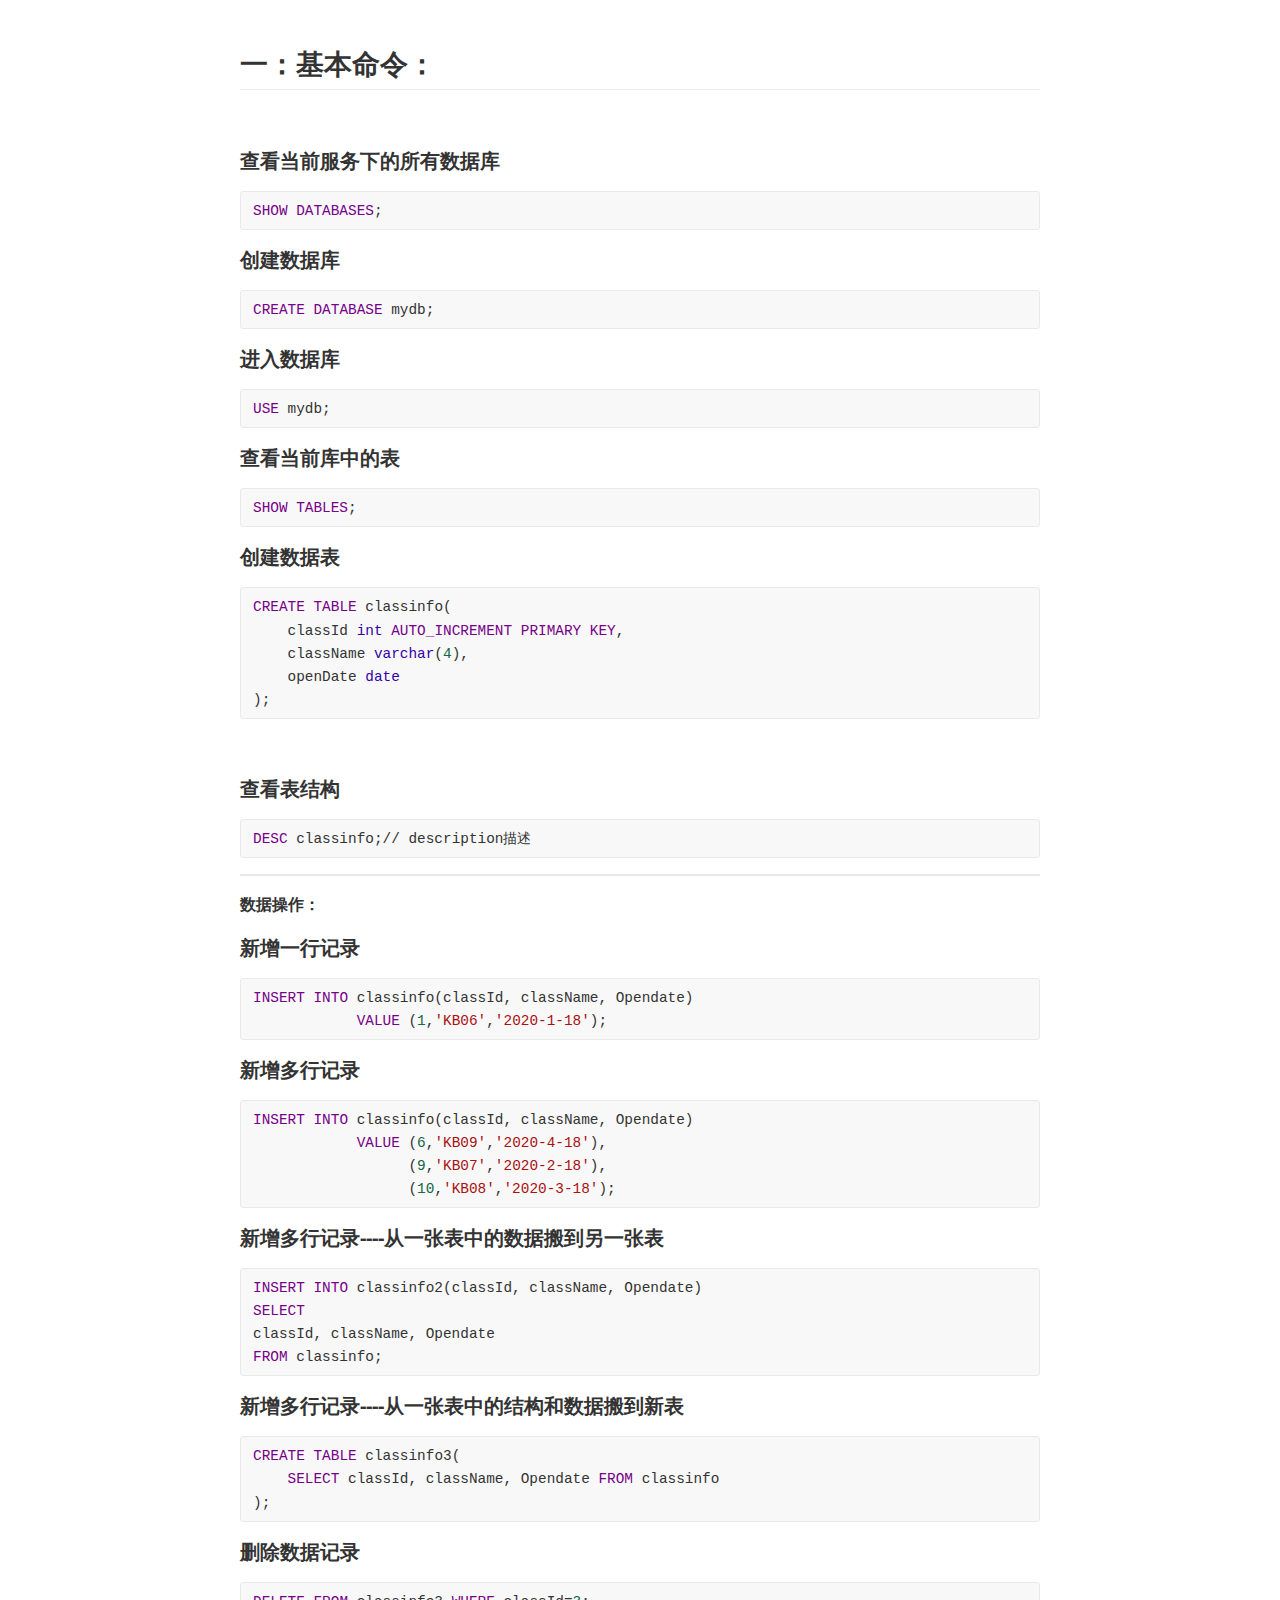
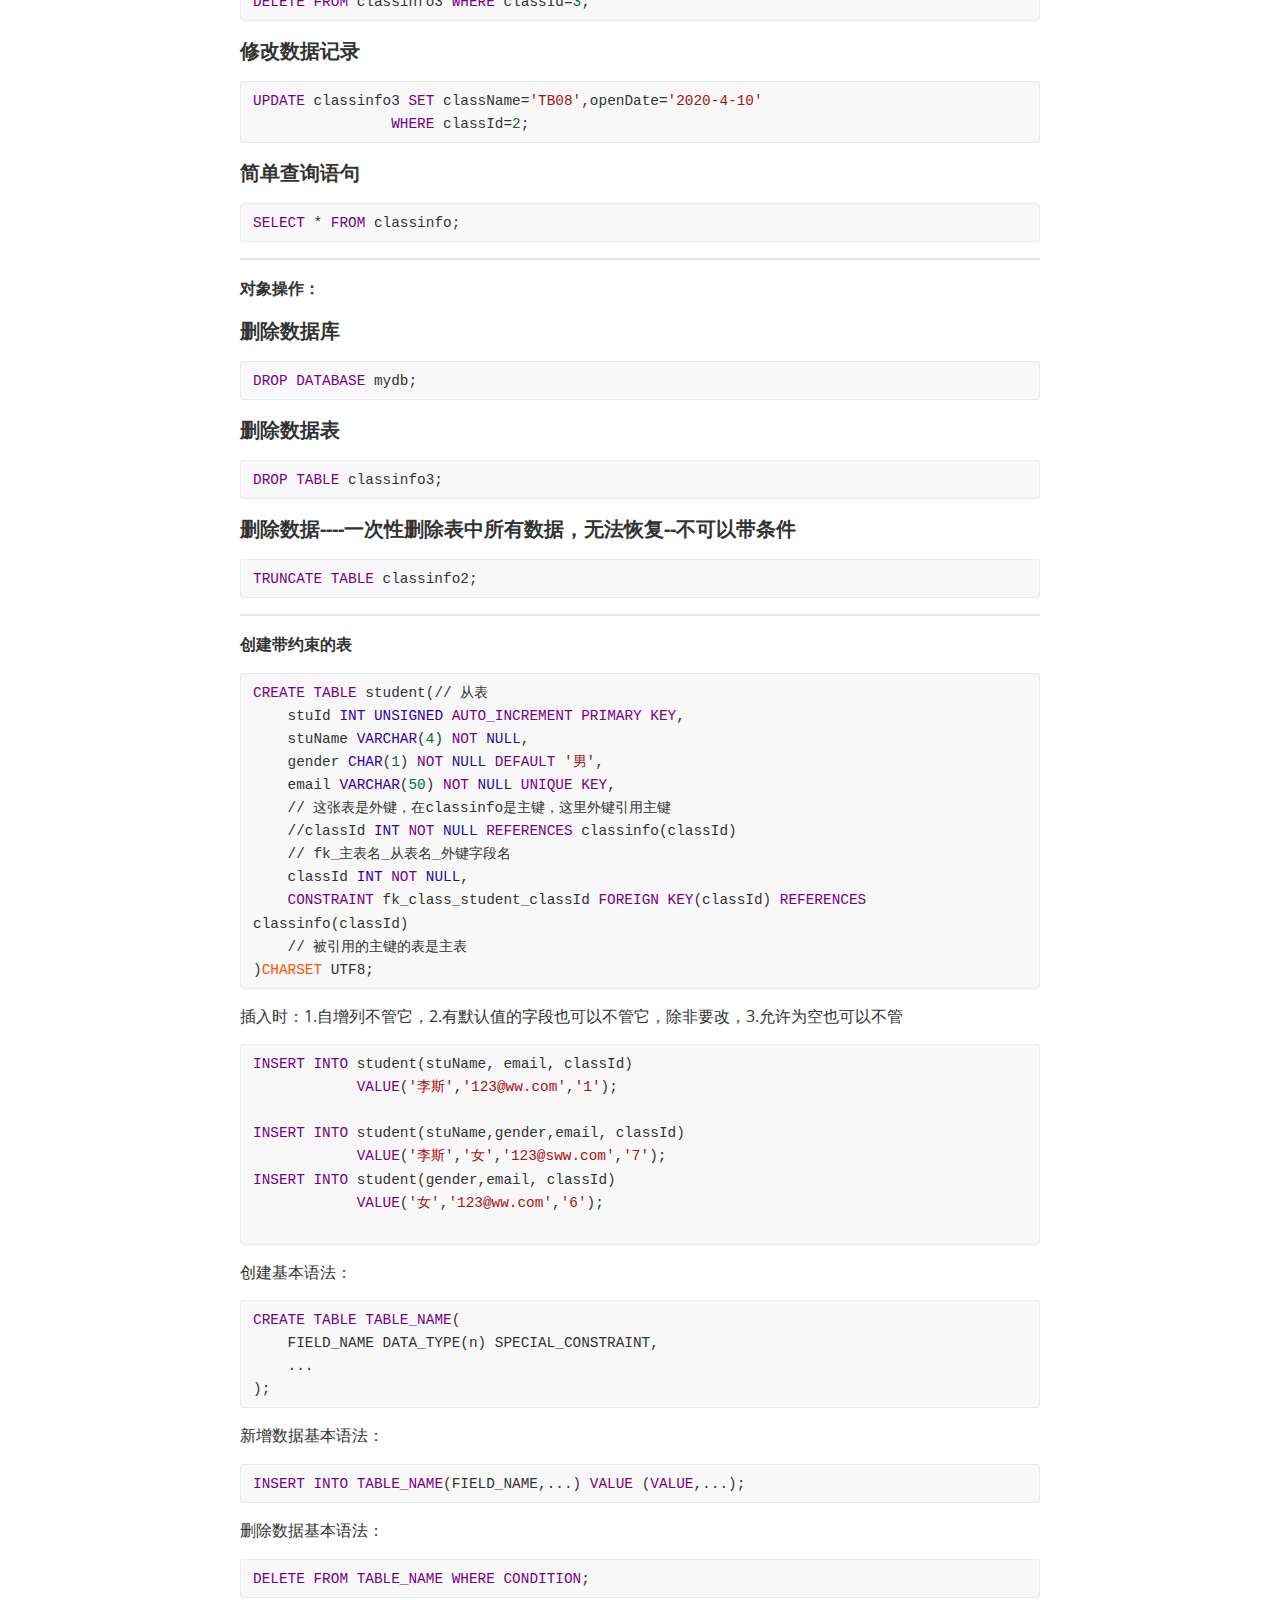
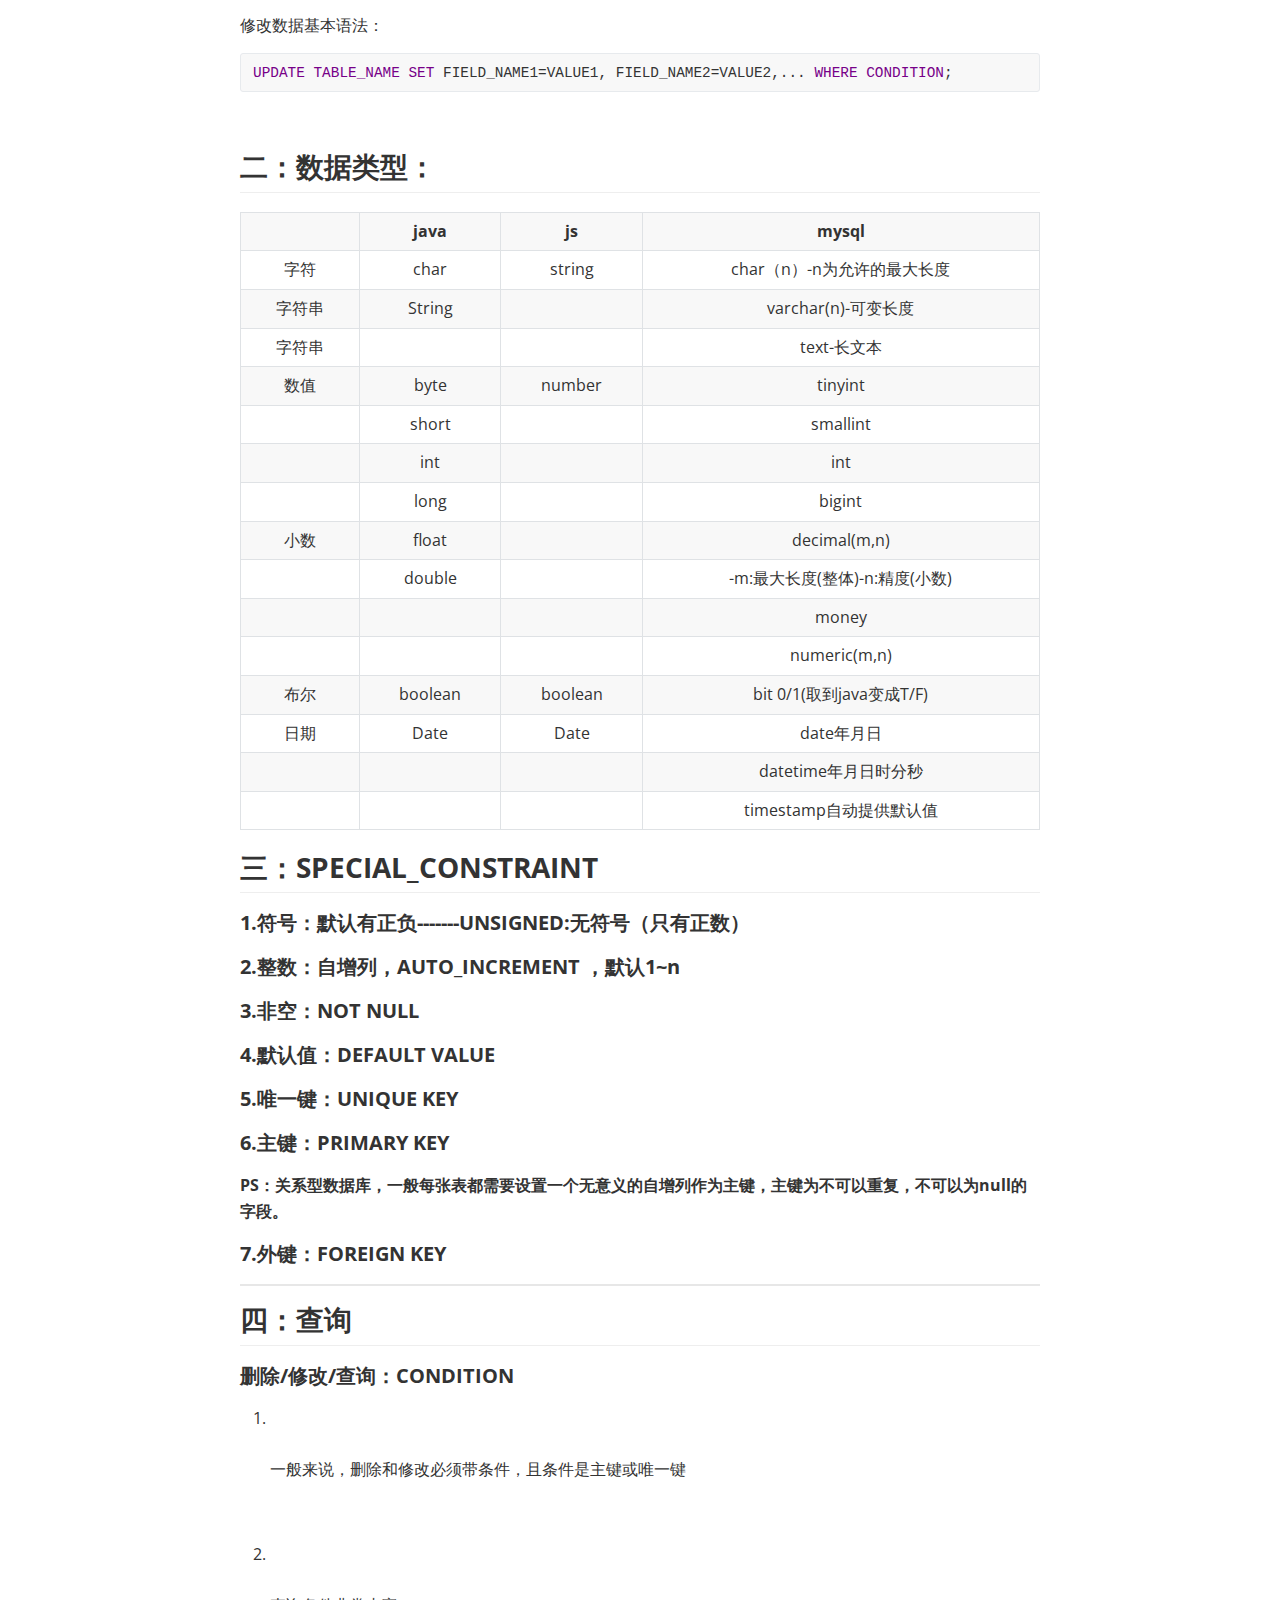
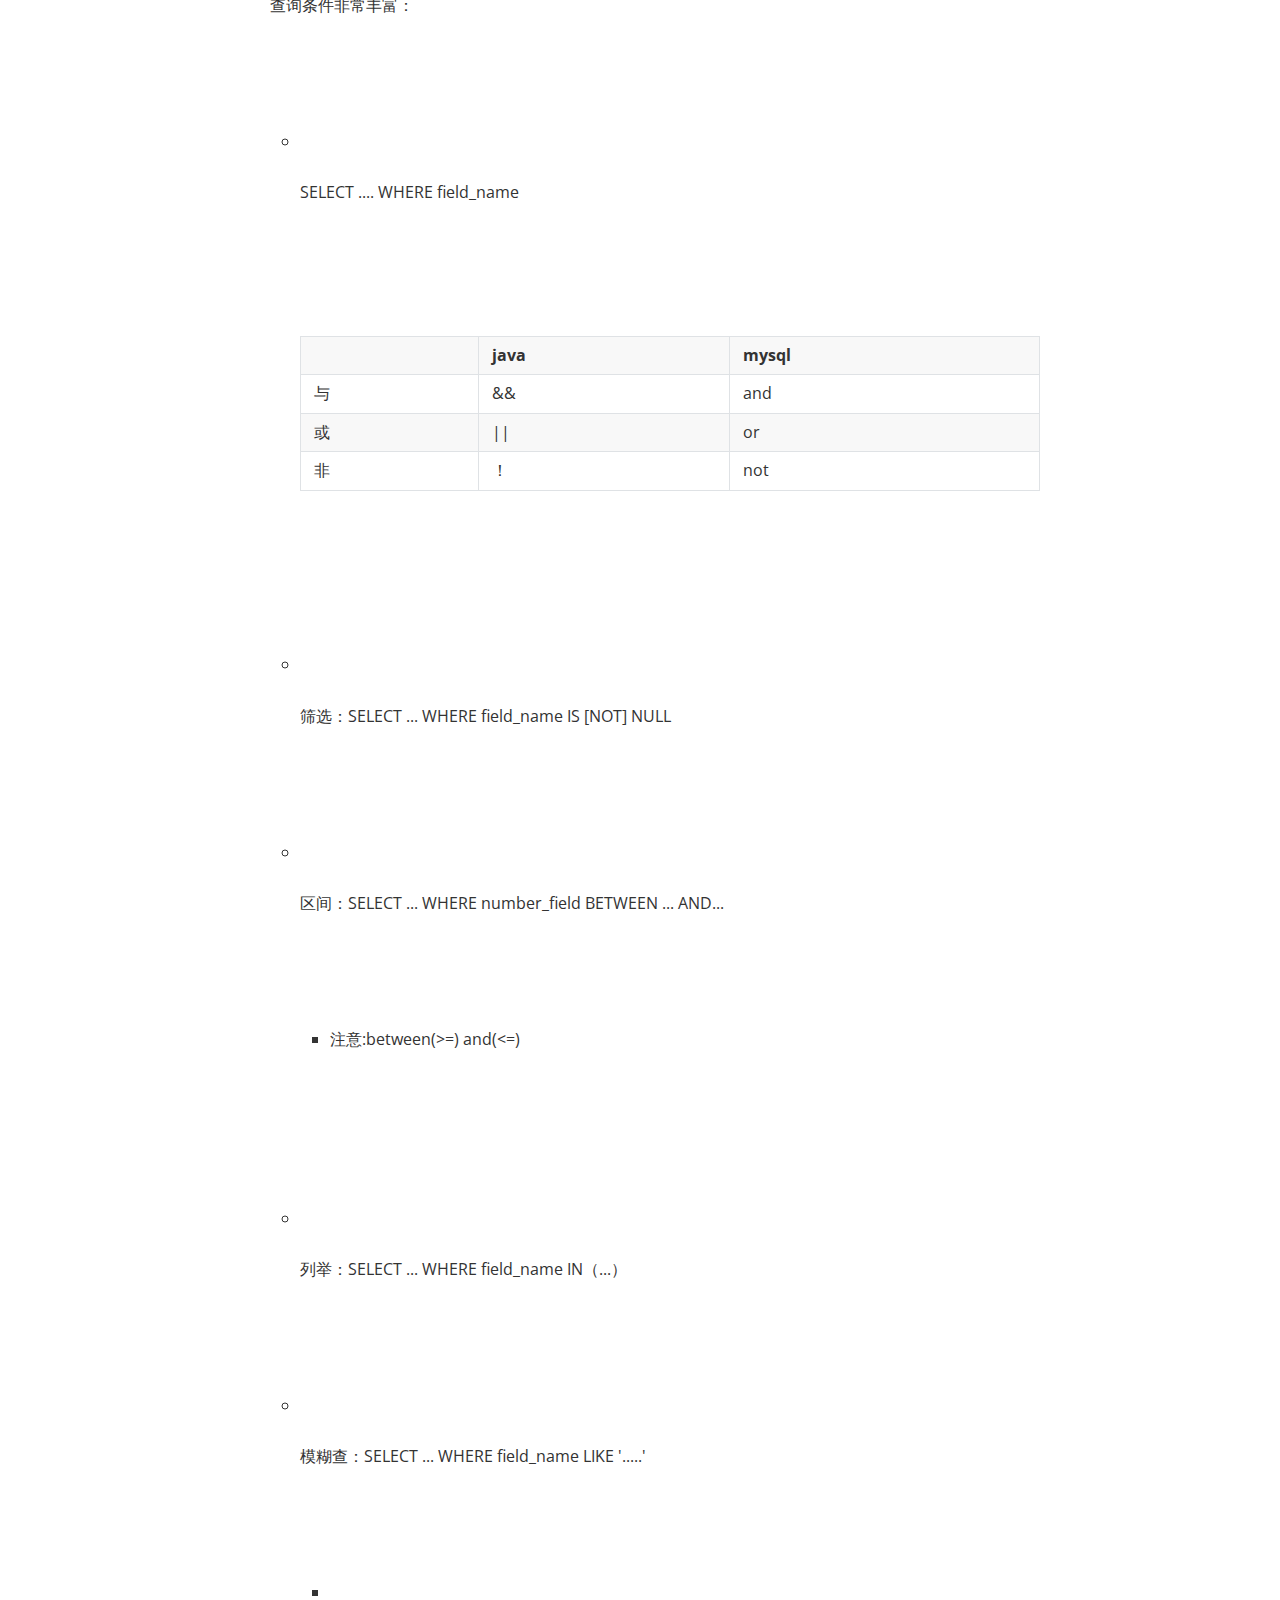
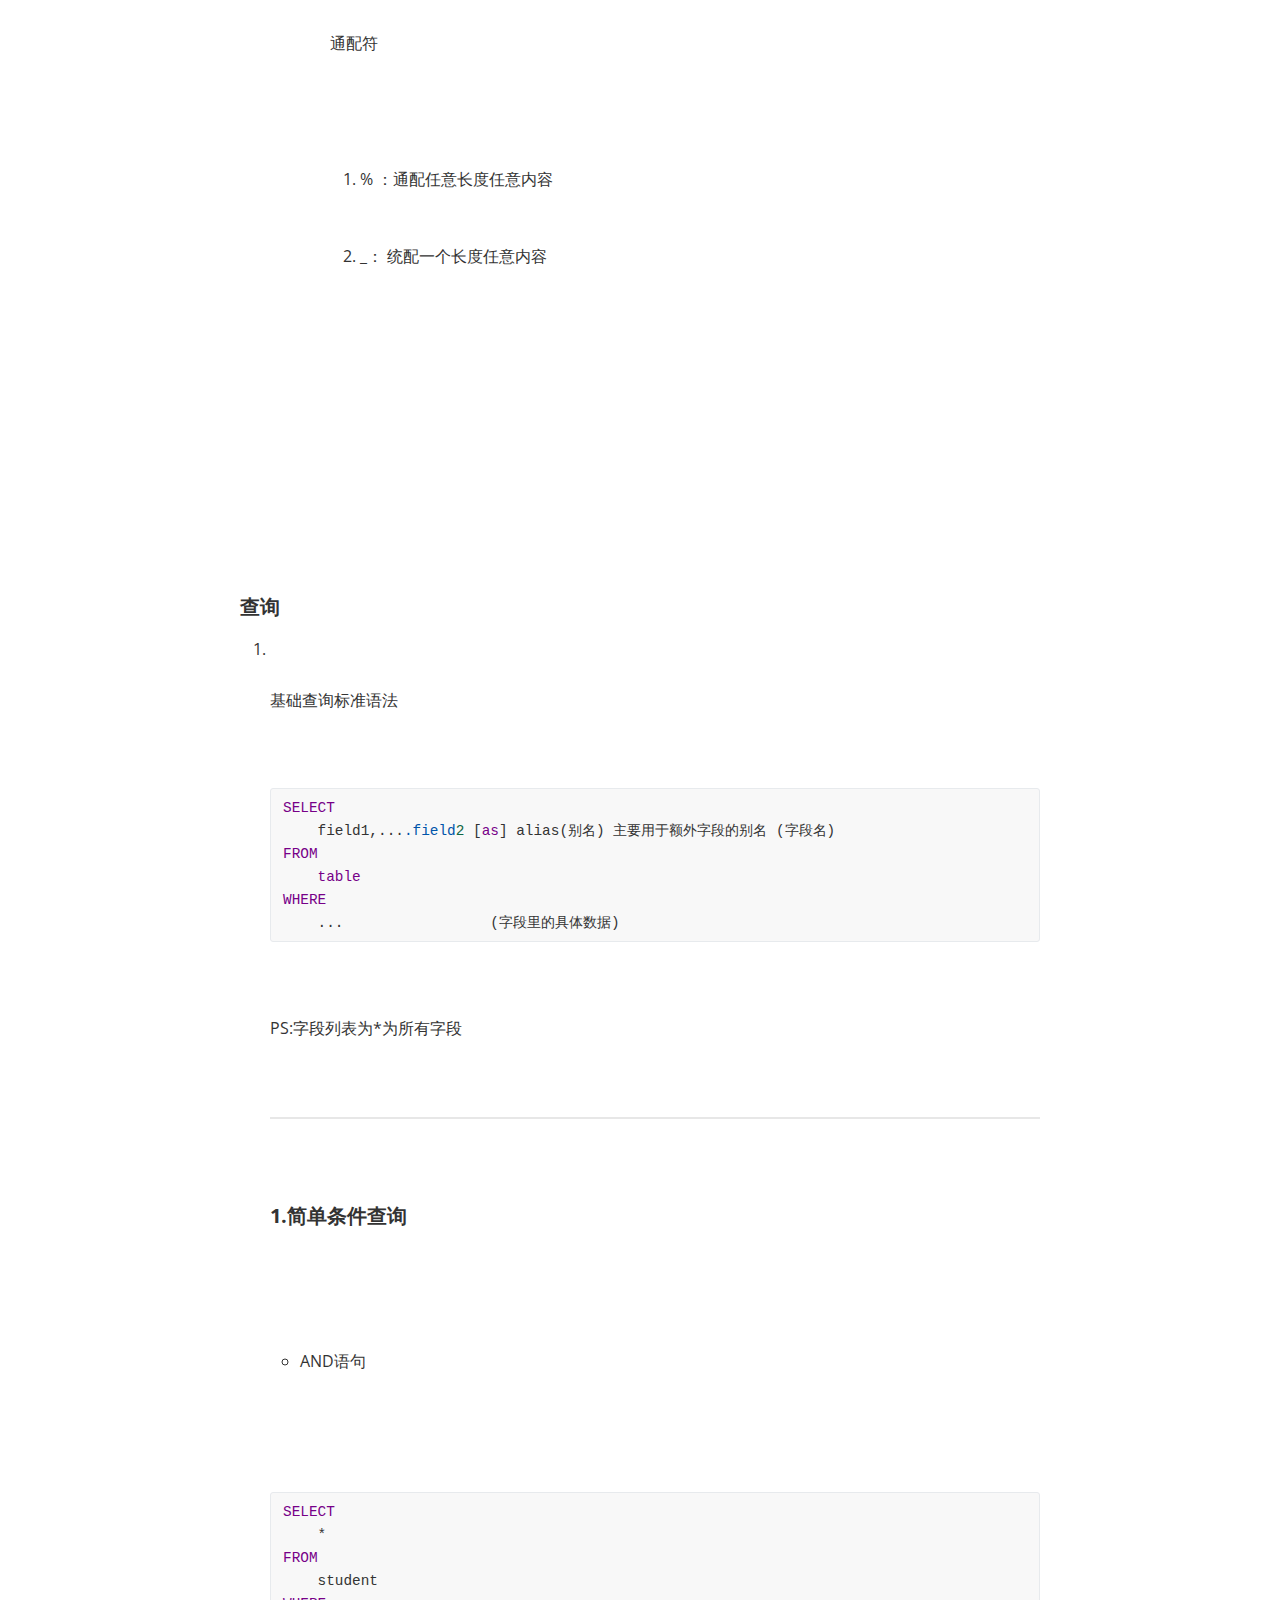
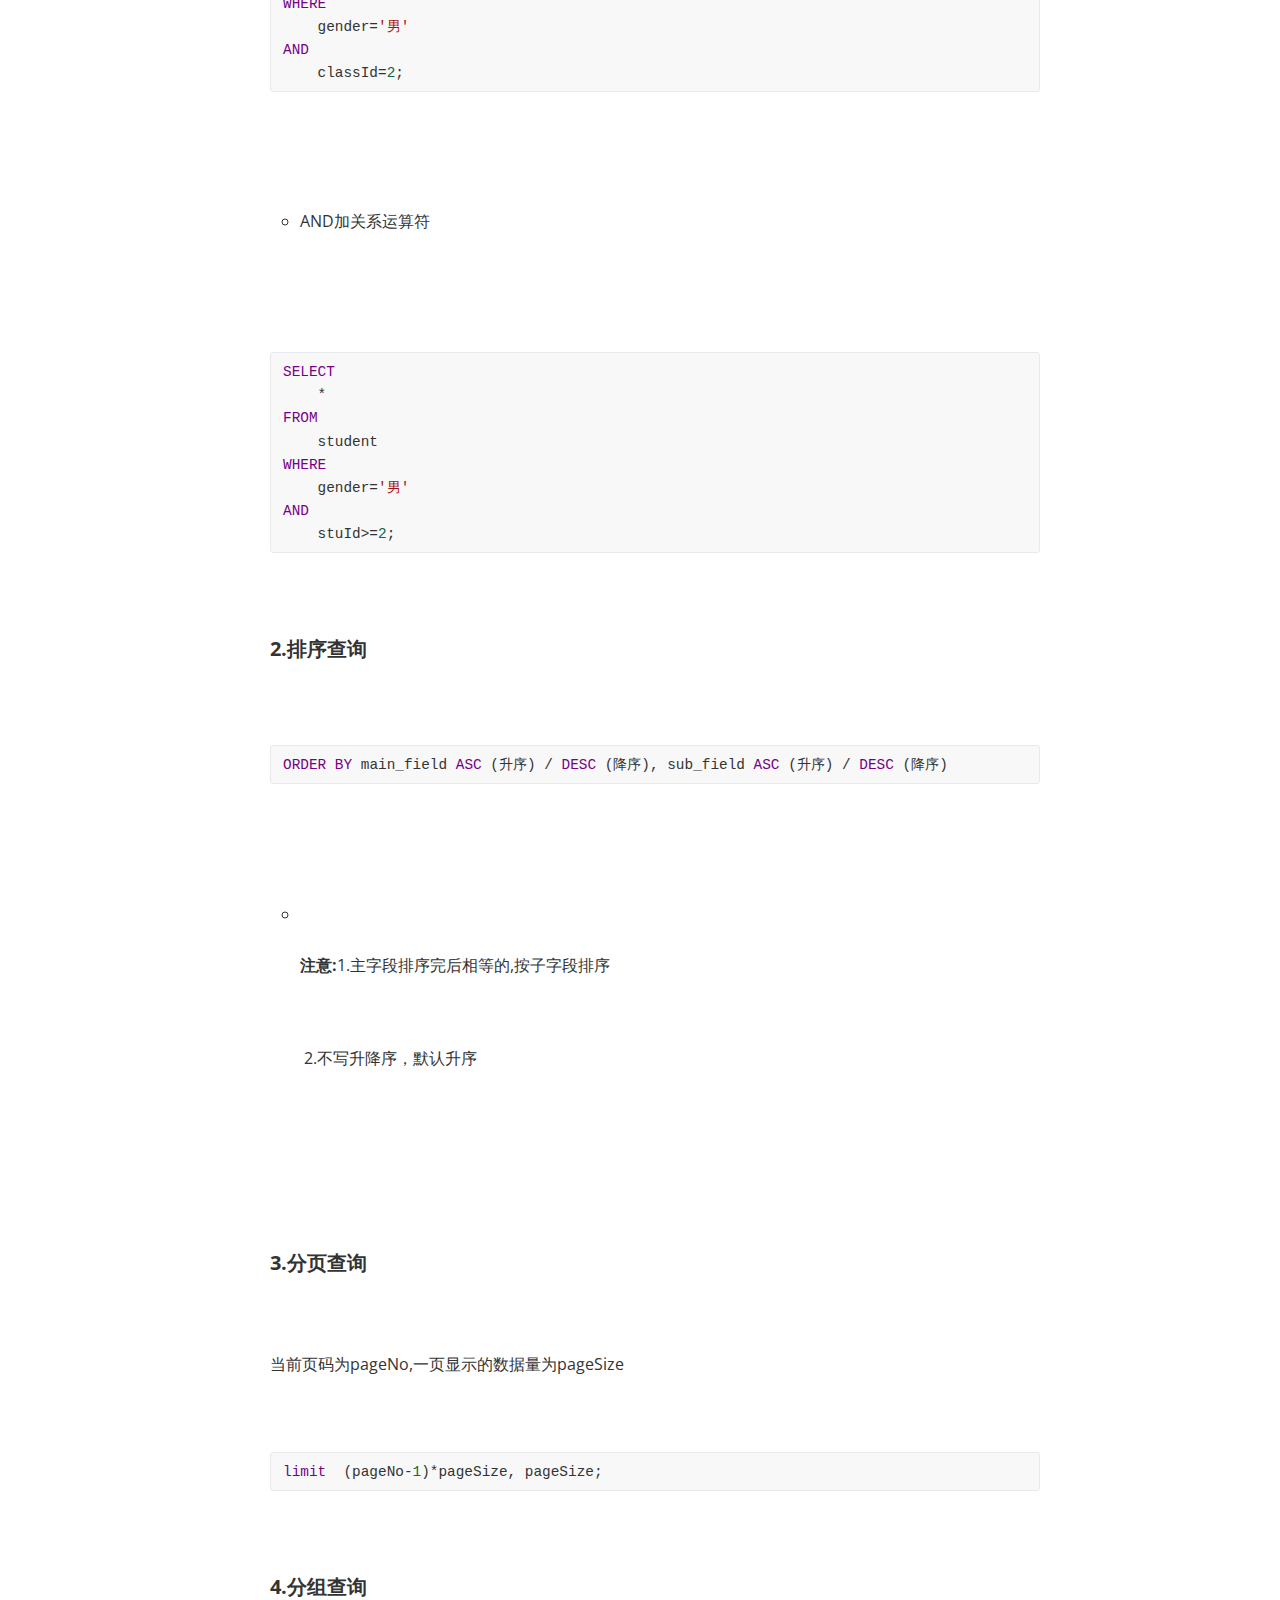
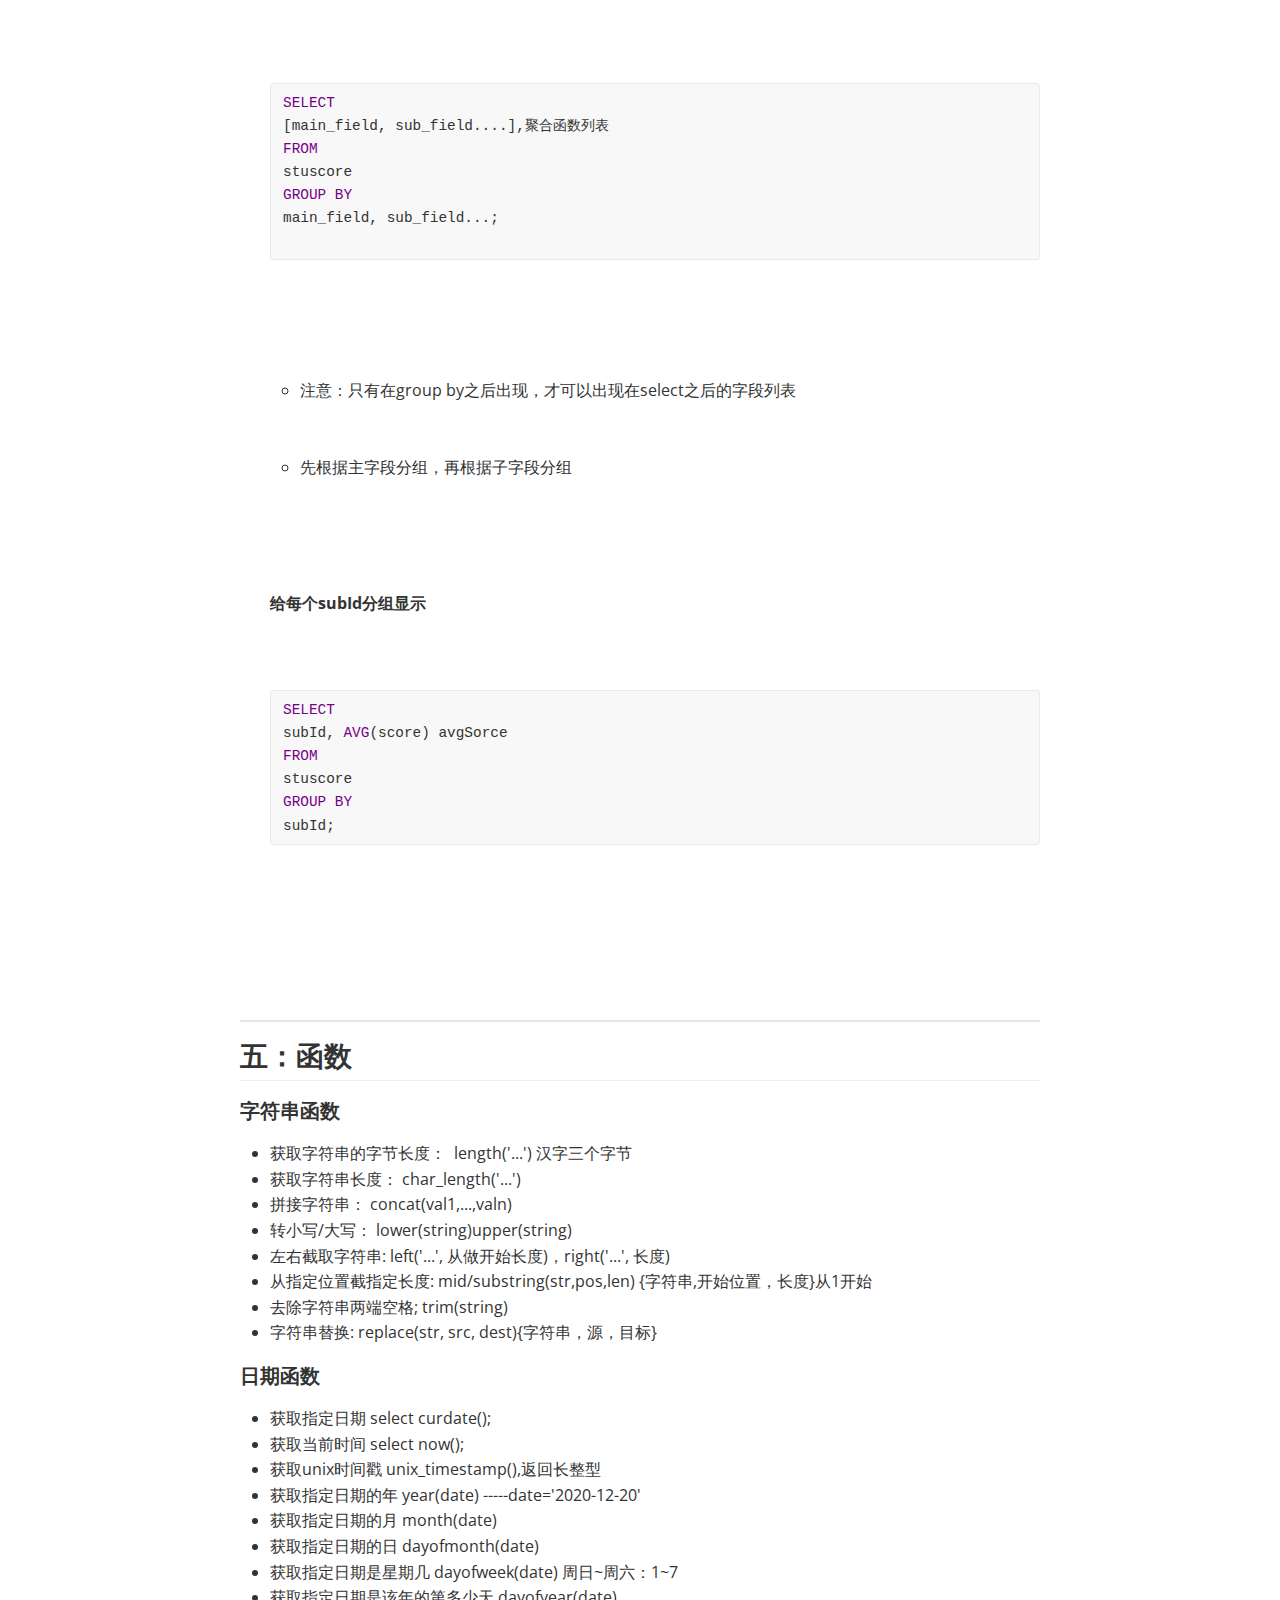
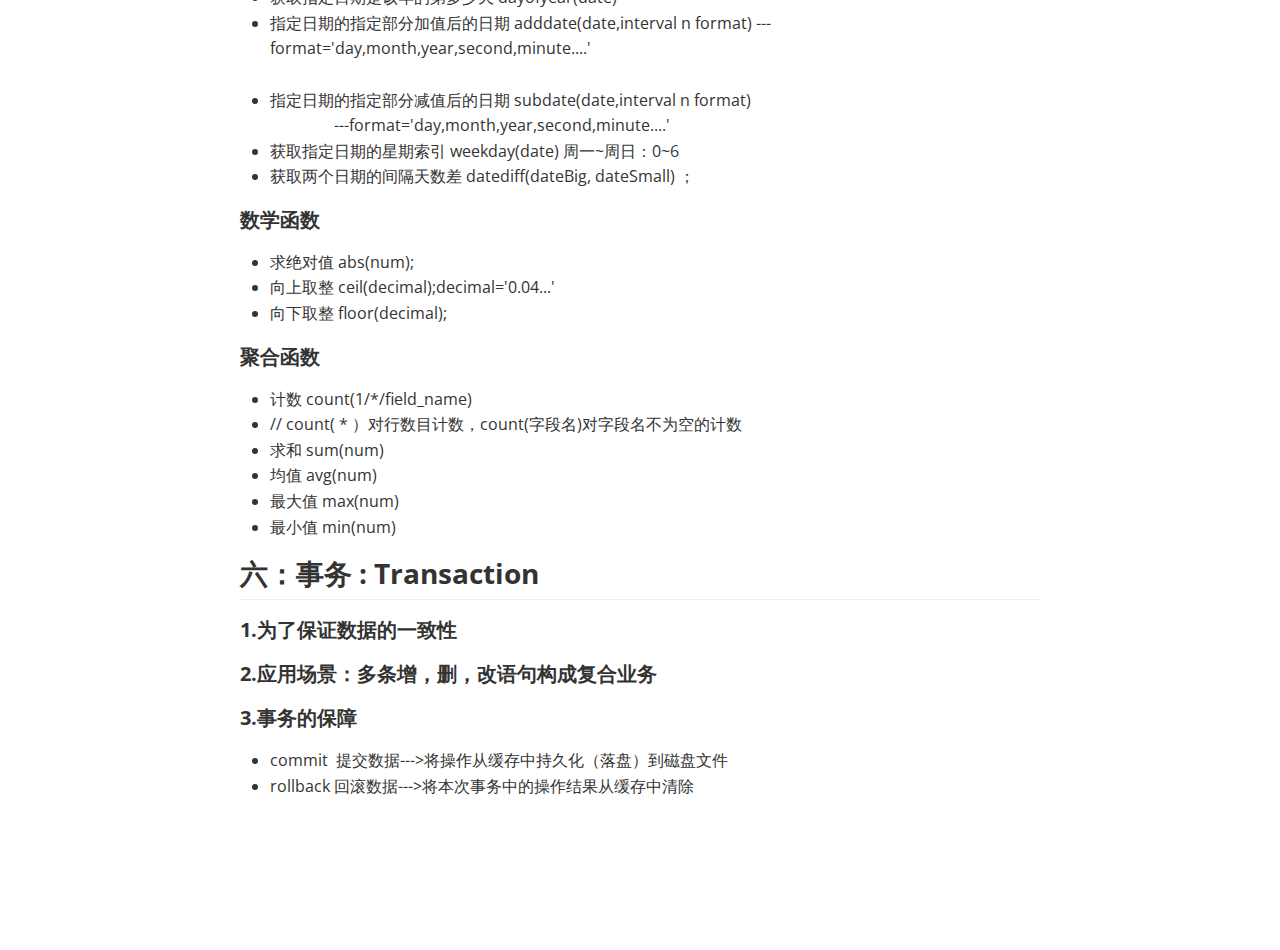
<file: src/main/resources/static/pages/article-html/mysql.html>
<!doctype html>

<head>
    <meta charset='UTF-8'>
    <meta name='viewport' content='width=device-width initial-scale=1'>
    <title>mysql</title>
    <link href='https://fonts.loli.net/css?family=Open+Sans:400italic,700italic,700,400&subset=latin,latin-ext'
          rel='stylesheet' type='text/css' />
    <style type='text/css'>
        html {
            overflow-x: initial !important;
            overflow-y: initial !important;
        }

        :root {
            --bg-color: #ffffff;
            --text-color: #333333;
            --select-text-bg-color: #B5D6FC;
            --select-text-font-color: auto;
            --monospace: "Lucida Console", Consolas, "Courier", monospace;
        }

        html {
            font-size: 14px;
            background-color: var(--bg-color);
            color: var(--text-color);
            font-family: "Helvetica Neue", Helvetica, Arial, sans-serif;
            -webkit-font-smoothing: antialiased;
        }

        body {
            margin: 0;
            padding: 0;
            height: auto;
            bottom: 0;
            top: 0;
            left: 0;
            right: 0;
            font-size: 1rem;
            line-height: 1.42857;
            overflow-x: hidden;
            background: inherit;
            tab-size: 4;
        }

        iframe {
            margin: auto;
        }



        a:active,
        a:hover {
            outline: 0;
        }

        #write {
            margin: 0 auto;
            height: auto;
            width: inherit;
            word-break: normal;
            overflow-wrap: break-word;
            position: relative;
            white-space: normal;
            overflow-x: visible;
            padding-top: 40px;
        }

        #write.first-line-indent p {
            text-indent: 2em;
        }

        #write.first-line-indent li p,
        #write.first-line-indent p * {
            text-indent: 0;
        }

        #write.first-line-indent li {
            margin-left: 2em;
        }

        .for-image #write {
            /* padding-left: 8px; */
            padding-right: 8px;
        }

        body.typora-export {
            padding-left: 30px;
            padding-right: 30px;
        }

        .typora-export .footnote-line,
        .typora-export li,
        .typora-export p {
            white-space: pre-wrap;
        }

        @media screen and (max-width: 500px) {
            body.typora-export {
                padding-left: 0;
                padding-right: 0;
            }

            #write {
                padding-left: 20px;
                padding-right: 20px;
            }

            .CodeMirror-sizer {
                margin-left: 0 !important;
            }

            .CodeMirror-gutters {
                display: none !important;
            }
        }

        #write li>figure:last-child {
            margin-bottom: 0.5rem;
        }

        #write ol,
        #write ul {
            position: relative;
        }

        img {
            max-width: 100%;
            vertical-align: middle;
        }

        button,
        input,
        select,
        textarea {
            color: inherit;
            font: inherit;
        }

        input[type="checkbox"],
        input[type="radio"] {
            line-height: normal;
            padding: 0;
        }

        *,
        ::after,
        ::before {
            box-sizing: border-box;
        }

        #write h1,
        #write h2,
        #write h3,
        #write h4,
        #write h5,
        #write h6,
        #write p,
        #write pre {
            width: inherit;
        }

        #write h1,
        #write h2,
        #write h3,
        #write h4,
        #write h5,
        #write h6,
        #write p {
            position: relative;
        }

        p {
            line-height: inherit;
        }

        h1,
        h2,
        h3,
        h4,
        h5,
        h6 {
            break-after: avoid-page;
            break-inside: avoid;
            orphans: 2;
        }

        p {
            orphans: 4;
        }

        h1 {
            font-size: 2rem;
        }

        h2 {
            font-size: 1.8rem;
        }

        h3 {
            font-size: 1.6rem;
        }

        h4 {
            font-size: 1.4rem;
        }

        h5 {
            font-size: 1.2rem;
        }

        h6 {
            font-size: 1rem;
        }

        .md-math-block,
        .md-rawblock,
        h1,
        h2,
        h3,
        h4,
        h5,
        h6,
        p {
            margin-top: 1rem;
            margin-bottom: 1rem;
        }

        .hidden {
            display: none;
        }

        .md-blockmeta {
            color: rgb(204, 204, 204);
            font-weight: 700;
            font-style: italic;
        }

        a {
            cursor: pointer;
        }

        sup.md-footnote {
            padding: 2px 4px;
            background-color: rgba(238, 238, 238, 0.7);
            color: rgb(85, 85, 85);
            border-radius: 4px;
            cursor: pointer;
        }

        sup.md-footnote a,
        sup.md-footnote a:hover {
            color: inherit;
            text-transform: inherit;
            text-decoration: inherit;
        }

        #write input[type="checkbox"] {
            cursor: pointer;
            width: inherit;
            height: inherit;
        }

        figure {
            overflow-x: auto;
            margin: 1.2em 0;
            max-width: calc(100% + 16px);
            padding: 0;
        }

        figure>table {
            margin: 0 !important;
        }

        tr {
            break-inside: avoid;
            break-after: auto;
        }

        thead {
            display: table-header-group;
        }

        table {
            border-collapse: collapse;
            border-spacing: 0;
            width: 100%;
            overflow: auto;
            break-inside: auto;
            text-align: left;
        }

        table.md-table td {
            min-width: 32px;
        }

        .CodeMirror-gutters {
            border-right: 0;
            background-color: inherit;
        }

        .CodeMirror-linenumber {
            user-select: none;
        }

        .CodeMirror {
            text-align: left;
        }

        .CodeMirror-placeholder {
            opacity: 0.3;
        }

        .CodeMirror pre {
            padding: 0 4px;
        }

        .CodeMirror-lines {
            padding: 0;
        }

        div.hr:focus {
            cursor: none;
        }

        #write pre {
            white-space: pre-wrap;
        }

        #write.fences-no-line-wrapping pre {
            white-space: pre;
        }

        #write pre.ty-contain-cm {
            white-space: normal;
        }

        .CodeMirror-gutters {
            margin-right: 4px;
        }

        .md-fences {
            font-size: 0.9rem;
            display: block;
            break-inside: avoid;
            text-align: left;
            overflow: visible;
            white-space: pre;
            background: inherit;
            position: relative !important;
        }

        .md-diagram-panel {
            width: 100%;
            margin-top: 10px;
            text-align: center;
            padding-top: 0;
            padding-bottom: 8px;
            overflow-x: auto;
        }

        #write .md-fences.mock-cm {
            white-space: pre-wrap;
        }

        .md-fences.md-fences-with-lineno {
            padding-left: 0;
        }

        #write.fences-no-line-wrapping .md-fences.mock-cm {
            white-space: pre;
            overflow-x: auto;
        }

        .md-fences.mock-cm.md-fences-with-lineno {
            padding-left: 8px;
        }

        .CodeMirror-line,
        twitterwidget {
            break-inside: avoid;
        }

        .footnotes {
            opacity: 0.8;
            font-size: 0.9rem;
            margin-top: 1em;
            margin-bottom: 1em;
        }

        .footnotes+.footnotes {
            margin-top: 0;
        }

        .md-reset {
            margin: 0;
            padding: 0;
            border: 0;
            outline: 0;
            vertical-align: top;
            background: 0 0;
            text-decoration: none;
            text-shadow: none;
            float: none;
            position: static;
            width: auto;
            height: auto;
            white-space: nowrap;
            cursor: inherit;
            -webkit-tap-highlight-color: transparent;
            line-height: normal;
            font-weight: 400;
            text-align: left;
            box-sizing: content-box;
            direction: ltr;
        }

        li div {
            padding-top: 0;
        }

        blockquote {
            margin: 1rem 0;
        }

        li .mathjax-block,
        li p {
            margin: 0.5rem 0;
        }

        li {
            margin: 0;
            position: relative;
        }

        blockquote> :last-child {
            margin-bottom: 0;
        }

        blockquote> :first-child,
        li> :first-child {
            margin-top: 0;
        }

        .footnotes-area {
            color: rgb(136, 136, 136);
            margin-top: 0.714rem;
            padding-bottom: 0.143rem;
            white-space: normal;
        }

        #write .footnote-line {
            white-space: pre-wrap;
        }

        @media print {

            body,
            html {
                border: 1px solid transparent;
                height: 99%;
                break-after: avoid;
                break-before: avoid;
            }

            #write {
                margin-top: 0;
                padding-top: 0;
                border-color: transparent !important;
            }

            .typora-export * {
                -webkit-print-color-adjust: exact;
            }

            html.blink-to-pdf {
                font-size: 13px;
            }

            .typora-export #write {
                padding-left: 32px;
                padding-right: 32px;
                padding-bottom: 0;
                break-after: avoid;
            }

            .typora-export #write::after {
                height: 0;
            }
        }

        .footnote-line {
            margin-top: 0.714em;
            font-size: 0.7em;
        }

        a img,
        img a {
            cursor: pointer;
        }

        pre.md-meta-block {
            font-size: 0.8rem;
            min-height: 0.8rem;
            white-space: pre-wrap;
            background: rgb(204, 204, 204);
            display: block;
            overflow-x: hidden;
        }

        p>.md-image:only-child:not(.md-img-error) img,
        p>img:only-child {
            display: block;
            margin: auto;
        }

        p>.md-image:only-child {
            display: inline-block;
            width: 100%;
        }

        #write .MathJax_Display {
            margin: 0.8em 0 0;
        }

        .md-math-block {
            width: 100%;
        }

        .md-math-block:not(:empty)::after {
            display: none;
        }

        [contenteditable="true"]:active,
        [contenteditable="true"]:focus,
        [contenteditable="false"]:active,
        [contenteditable="false"]:focus {
            outline: 0;
            box-shadow: none;
        }

        .md-task-list-item {
            position: relative;
            list-style-type: none;
        }

        .task-list-item.md-task-list-item {
            padding-left: 0;
        }

        .md-task-list-item>input {
            position: absolute;
            top: 0;
            left: 0;
            margin-left: -1.2em;
            margin-top: calc(1em - 10px);
            border: none;
        }

        .math {
            font-size: 1rem;
        }

        .md-toc {
            min-height: 3.58rem;
            position: relative;
            font-size: 0.9rem;
            border-radius: 10px;
        }

        .md-toc-content {
            position: relative;
            margin-left: 0px;
        }

        .md-toc-content::after,
        .md-toc::after {
            display: none;
        }

        .md-toc-item {
            display: block;
            color: rgb(65, 131, 196);
        }

        .md-toc-item a {
            text-decoration: none;
        }

        .md-toc-inner:hover {
            text-decoration: underline;
        }

        .md-toc-inner {
            display: inline-block;
            cursor: pointer;
        }

        .md-toc-h1 .md-toc-inner {
            margin-left: 0;
            font-weight: 700;
        }

        .md-toc-h2 .md-toc-inner {
            margin-left: 2em;
        }

        .md-toc-h3 .md-toc-inner {
            margin-left: 4em;
        }

        .md-toc-h4 .md-toc-inner {
            margin-left: 6em;
        }

        .md-toc-h5 .md-toc-inner {
            margin-left: 8em;
        }

        .md-toc-h6 .md-toc-inner {
            margin-left: 10em;
        }

        @media screen and (max-width: 48em) {
            .md-toc-h3 .md-toc-inner {
                margin-left: 3.5em;
            }

            .md-toc-h4 .md-toc-inner {
                margin-left: 5em;
            }

            .md-toc-h5 .md-toc-inner {
                margin-left: 6.5em;
            }

            .md-toc-h6 .md-toc-inner {
                margin-left: 8em;
            }
        }

        a.md-toc-inner {
            font-size: inherit;
            font-style: inherit;
            font-weight: inherit;
            line-height: inherit;
        }

        .footnote-line a:not(.reversefootnote) {
            color: inherit;
        }

        .md-attr {
            display: none;
        }

        .md-fn-count::after {
            content: ".";
        }

        code,
        pre,
        samp,
        tt {
            font-family: var(--monospace);
        }

        kbd {
            margin: 0 0.1em;
            padding: 0.1em 0.6em;
            font-size: 0.8em;
            color: rgb(36, 39, 41);
            background: rgb(255, 255, 255);
            border: 1px solid rgb(173, 179, 185);
            border-radius: 3px;
            box-shadow: rgba(12, 13, 14, 0.2) 0 1px 0, rgb(255, 255, 255) 0 0 0 2px inset;
            white-space: nowrap;
            vertical-align: middle;
        }

        .md-comment {
            color: rgb(162, 127, 3);
            opacity: 0.8;
            font-family: var(--monospace);
        }

        code {
            text-align: left;
            vertical-align: initial;
        }

        a.md-print-anchor {
            white-space: pre !important;
            border-width: initial !important;
            border-style: none !important;
            border-color: initial !important;
            display: inline-block !important;
            position: absolute !important;
            width: 1px !important;
            right: 0 !important;
            outline: 0 !important;
            background: 0 0 !important;
            text-decoration: initial !important;
            text-shadow: initial !important;
        }

        .md-inline-math .MathJax_SVG .noError {
            display: none !important;
        }

        .html-for-mac .inline-math-svg .MathJax_SVG {
            vertical-align: 0.2px;
        }

        .md-math-block .MathJax_SVG_Display {
            text-align: center;
            margin: 0;
            position: relative;
            text-indent: 0;
            max-width: none;
            max-height: none;
            min-height: 0;
            min-width: 100%;
            width: auto;
            overflow-y: hidden;
            display: block !important;
        }

        .MathJax_SVG_Display,
        .md-inline-math .MathJax_SVG_Display {
            width: auto;
            margin: inherit;
            display: inline-block !important;
        }

        .MathJax_SVG .MJX-monospace {
            font-family: var(--monospace);
        }

        .MathJax_SVG .MJX-sans-serif {
            font-family: sans-serif;
        }

        .MathJax_SVG {
            display: inline;
            font-style: normal;
            font-weight: 400;
            line-height: normal;
            zoom: 90%;
            text-indent: 0;
            text-align: left;
            text-transform: none;
            letter-spacing: normal;
            word-spacing: normal;
            overflow-wrap: normal;
            white-space: nowrap;
            float: none;
            direction: ltr;
            max-width: none;
            max-height: none;
            min-width: 0;
            min-height: 0;
            border: 0;
            padding: 0;
            margin: 0;
        }

        .MathJax_SVG * {
            transition: none 0s ease 0s;
        }

        .MathJax_SVG_Display svg {
            vertical-align: middle !important;
            margin-bottom: 0 !important;
            margin-top: 0 !important;
        }

        .os-windows.monocolor-emoji .md-emoji {
            font-family: "Segoe UI Symbol", sans-serif;
        }

        .md-diagram-panel>svg {
            max-width: 100%;
        }

        [lang="flow"] svg,
        [lang="mermaid"] svg {
            max-width: 100%;
            height: auto;
        }

        [lang="mermaid"] .node text {
            font-size: 1rem;
        }

        table tr th {
            border-bottom: 0;
        }

        video {
            max-width: 100%;
            display: block;
            margin: 0 auto;
        }

        iframe {
            max-width: 100%;
            width: 100%;
            border: none;
        }

        .highlight td,
        .highlight tr {
            border: 0;
        }

        svg[id^="mermaidChart"] {
            line-height: 1em;
        }

        mark {
            background: rgb(255, 255, 0);
            color: rgb(0, 0, 0);
        }

        .md-html-inline .md-plain,
        .md-html-inline strong,
        mark .md-inline-math,
        mark strong {
            color: inherit;
        }

        mark .md-meta {
            color: rgb(0, 0, 0);
            opacity: 0.3 !important;
        }


        .CodeMirror {
            height: auto;
        }

        .CodeMirror.cm-s-inner {
            background: inherit;
        }

        .CodeMirror-scroll {
            overflow: auto hidden;
            z-index: 3;
        }

        .CodeMirror-gutter-filler,
        .CodeMirror-scrollbar-filler {
            background-color: rgb(255, 255, 255);
        }

        .CodeMirror-gutters {
            border-right: 1px solid rgb(221, 221, 221);
            background: inherit;
            white-space: nowrap;
        }

        .CodeMirror-linenumber {
            padding: 0 3px 0 5px;
            text-align: right;
            color: rgb(153, 153, 153);
        }

        .cm-s-inner .cm-keyword {
            color: rgb(119, 0, 136);
        }

        .cm-s-inner .cm-atom,
        .cm-s-inner.cm-atom {
            color: rgb(34, 17, 153);
        }

        .cm-s-inner .cm-number {
            color: rgb(17, 102, 68);
        }

        .cm-s-inner .cm-def {
            color: rgb(0, 0, 255);
        }

        .cm-s-inner .cm-variable {
            color: rgb(0, 0, 0);
        }

        .cm-s-inner .cm-variable-2 {
            color: rgb(0, 85, 170);
        }

        .cm-s-inner .cm-variable-3 {
            color: rgb(0, 136, 85);
        }

        .cm-s-inner .cm-string {
            color: rgb(170, 17, 17);
        }

        .cm-s-inner .cm-property {
            color: rgb(0, 0, 0);
        }

        .cm-s-inner .cm-operator {
            color: rgb(152, 26, 26);
        }

        .cm-s-inner .cm-comment,
        .cm-s-inner.cm-comment {
            color: rgb(170, 85, 0);
        }

        .cm-s-inner .cm-string-2 {
            color: rgb(255, 85, 0);
        }

        .cm-s-inner .cm-meta {
            color: rgb(85, 85, 85);
        }

        .cm-s-inner .cm-qualifier {
            color: rgb(85, 85, 85);
        }

        .cm-s-inner .cm-builtin {
            color: rgb(51, 0, 170);
        }

        .cm-s-inner .cm-bracket {
            color: rgb(153, 153, 119);
        }

        .cm-s-inner .cm-tag {
            color: rgb(17, 119, 0);
        }

        .cm-s-inner .cm-attribute {
            color: rgb(0, 0, 204);
        }

        .cm-s-inner .cm-header,
        .cm-s-inner.cm-header {
            color: rgb(0, 0, 255);
        }

        .cm-s-inner .cm-quote,
        .cm-s-inner.cm-quote {
            color: rgb(0, 153, 0);
        }

        .cm-s-inner .cm-hr,
        .cm-s-inner.cm-hr {
            color: rgb(153, 153, 153);
        }

        .cm-s-inner .cm-link,
        .cm-s-inner.cm-link {
            color: rgb(0, 0, 204);
        }

        .cm-negative {
            color: rgb(221, 68, 68);
        }

        .cm-positive {
            color: rgb(34, 153, 34);
        }

        .cm-header,
        .cm-strong {
            font-weight: 700;
        }

        .cm-del {
            text-decoration: line-through;
        }

        .cm-em {
            font-style: italic;
        }

        .cm-link {
            text-decoration: underline;
        }

        .cm-error {
            color: red;
        }

        .cm-invalidchar {
            color: red;
        }

        .cm-constant {
            color: rgb(38, 139, 210);
        }

        .cm-defined {
            color: rgb(181, 137, 0);
        }

        div.CodeMirror span.CodeMirror-matchingbracket {
            color: rgb(0, 255, 0);
        }

        div.CodeMirror span.CodeMirror-nonmatchingbracket {
            color: rgb(255, 34, 34);
        }

        .cm-s-inner .CodeMirror-activeline-background {
            background: inherit;
        }

        .CodeMirror {
            position: relative;
            overflow: hidden;
        }

        .CodeMirror-scroll {
            height: 100%;
            outline: 0;
            position: relative;
            box-sizing: content-box;
            background: inherit;
        }

        .CodeMirror-sizer {
            position: relative;
        }

        .CodeMirror-gutter-filler,
        .CodeMirror-hscrollbar,
        .CodeMirror-scrollbar-filler,
        .CodeMirror-vscrollbar {
            position: absolute;
            z-index: 6;
            display: none;
        }

        .CodeMirror-vscrollbar {
            right: 0;
            top: 0;
            overflow: hidden;
        }

        .CodeMirror-hscrollbar {
            bottom: 0;
            left: 0;
            overflow: hidden;
        }

        .CodeMirror-scrollbar-filler {
            right: 0;
            bottom: 0;
        }

        .CodeMirror-gutter-filler {
            left: 0;
            bottom: 0;
        }

        .CodeMirror-gutters {
            position: absolute;
            left: 0;
            top: 0;
            padding-bottom: 30px;
            z-index: 3;
        }

        .CodeMirror-gutter {
            white-space: normal;
            height: 100%;
            box-sizing: content-box;
            padding-bottom: 30px;
            margin-bottom: -32px;
            display: inline-block;
        }

        .CodeMirror-gutter-wrapper {
            position: absolute;
            z-index: 4;
            background: 0 0 !important;
            border: none !important;
        }

        .CodeMirror-gutter-background {
            position: absolute;
            top: 0;
            bottom: 0;
            z-index: 4;
        }

        .CodeMirror-gutter-elt {
            position: absolute;
            cursor: default;
            z-index: 4;
        }

        .CodeMirror-lines {
            cursor: text;
        }

        .CodeMirror pre {
            border-radius: 0;
            border-width: 0;
            background: 0 0;
            font-family: inherit;
            font-size: inherit;
            margin: 0;
            white-space: pre;
            overflow-wrap: normal;
            color: inherit;
            z-index: 2;
            position: relative;
            overflow: visible;
        }

        .CodeMirror-wrap pre {
            overflow-wrap: break-word;
            white-space: pre-wrap;
            word-break: normal;
        }

        .CodeMirror-code pre {
            border-right: 30px solid transparent;
            width: fit-content;
        }

        .CodeMirror-wrap .CodeMirror-code pre {
            border-right: none;
            width: auto;
        }

        .CodeMirror-linebackground {
            position: absolute;
            left: 0;
            right: 0;
            top: 0;
            bottom: 0;
            z-index: 0;
        }

        .CodeMirror-linewidget {
            position: relative;
            z-index: 2;
            overflow: auto;
        }

        .CodeMirror-wrap .CodeMirror-scroll {
            overflow-x: hidden;
        }

        .CodeMirror-measure {
            position: absolute;
            width: 100%;
            height: 0;
            overflow: hidden;
            visibility: hidden;
        }

        .CodeMirror-measure pre {
            position: static;
        }

        .CodeMirror div.CodeMirror-cursor {
            position: absolute;
            visibility: hidden;
            border-right: none;
            width: 0;
        }

        .CodeMirror div.CodeMirror-cursor {
            visibility: hidden;
        }

        .CodeMirror-focused div.CodeMirror-cursor {
            visibility: inherit;
        }

        .cm-searching {
            background: rgba(255, 255, 0, 0.4);
        }

        @media print {
            .CodeMirror div.CodeMirror-cursor {
                visibility: hidden;
            }
        }


        :root {
            --side-bar-bg-color: #fafafa;
            --control-text-color: #777;
        }



        html {
            font-size: 16px;
        }

        body {
            font-family: "Open Sans", "Clear Sans", "Helvetica Neue", Helvetica, Arial, sans-serif;
            color: rgb(51, 51, 51);
            line-height: 1.6;
        }

        #write {
            max-width: 860px;
            margin: 0 auto;
            padding: 30px;
            padding-bottom: 100px;
        }

        #write>ul:first-child,
        #write>ol:first-child {
            margin-top: 30px;
        }

        a {
            color: #4183C4;
        }

        h1,
        h2,
        h3,
        h4,
        h5,
        h6 {
            position: relative;
            margin-top: 1rem;
            margin-bottom: 1rem;
            font-weight: bold;
            line-height: 1.4;
            cursor: text;
        }

        h1:hover a.anchor,
        h2:hover a.anchor,
        h3:hover a.anchor,
        h4:hover a.anchor,
        h5:hover a.anchor,
        h6:hover a.anchor {
            text-decoration: none;
        }

        h1 tt,
        h1 code {
            font-size: inherit;
        }

        h2 tt,
        h2 code {
            font-size: inherit;
        }

        h3 tt,
        h3 code {
            font-size: inherit;
        }

        h4 tt,
        h4 code {
            font-size: inherit;
        }

        h5 tt,
        h5 code {
            font-size: inherit;
        }

        h6 tt,
        h6 code {
            font-size: inherit;
        }

        h1 {
            padding-bottom: .3em;
            font-size: 2.25em;
            line-height: 1.2;
            border-bottom: 1px solid #eee;
        }

        h2 {
            padding-bottom: .3em;
            font-size: 1.75em;
            line-height: 1.225;
            border-bottom: 1px solid #eee;
        }

        h3 {
            font-size: 1.5em;
            line-height: 1.43;
        }

        h4 {
            font-size: 1.25em;
        }

        h5 {
            font-size: 1em;
        }

        h6 {
            font-size: 1em;
            color: #777;
        }

        p,
        blockquote,
        ul,
        ol,
        dl,
        table {
            margin: 0.8em 0;
        }

        li>ol,
        li>ul {
            margin: 0 0;
        }

        hr {
            height: 2px;
            padding: 0;
            margin: 16px 0;
            background-color: #e7e7e7;
            border: 0 none;
            overflow: hidden;
            box-sizing: content-box;
        }

        li p.first {
            display: inline-block;
        }

        ul,
        ol {
            padding-left: 30px;
        }

        ul:first-child,
        ol:first-child {
            margin-top: 0;
        }

        ul:last-child,
        ol:last-child {
            margin-bottom: 0;
        }

        blockquote {
            border-left: 4px solid #dfe2e5;
            padding: 0 15px;
            color: #777777;
        }

        blockquote blockquote {
            padding-right: 0;
        }

        table {
            padding: 0;
            word-break: initial;
        }

        table tr {
            border-top: 1px solid #dfe2e5;
            margin: 0;
            padding: 0;
        }

        table tr:nth-child(2n),
        thead {
            background-color: #f8f8f8;
        }

        table tr th {
            font-weight: bold;
            border: 1px solid #dfe2e5;
            border-bottom: 0;
            margin: 0;
            padding: 6px 13px;
        }

        table tr td {
            border: 1px solid #dfe2e5;
            margin: 0;
            padding: 6px 13px;
        }

        table tr th:first-child,
        table tr td:first-child {
            margin-top: 0;
        }

        table tr th:last-child,
        table tr td:last-child {
            margin-bottom: 0;
        }

        .CodeMirror-lines {
            padding-left: 4px;
        }

        .code-tooltip {
            box-shadow: 0 1px 1px 0 rgba(0, 28, 36, .3);
            border-top: 1px solid #eef2f2;
        }

        .md-fences,
        code,
        tt {
            border: 1px solid #e7eaed;
            background-color: #f8f8f8;
            border-radius: 3px;
            padding: 0;
            padding: 2px 4px 0 4px;
            font-size: 0.9em;
        }

        code {
            background-color: #f3f4f4;
            padding: 0 2px 0 2px;
        }

        .md-fences {
            margin-bottom: 15px;
            margin-top: 15px;
            padding-top: 8px;
            padding-bottom: 6px;
        }


        .md-task-list-item>input {
            margin-left: -1.3em;
        }

        @media print {
            html {
                font-size: 13px;
            }

            table,
            pre {
                page-break-inside: avoid;
            }

            pre {
                word-wrap: break-word;
            }
        }

        .md-fences {
            background-color: #f8f8f8;
        }

        #write pre.md-meta-block {
            padding: 1rem;
            font-size: 85%;
            line-height: 1.45;
            background-color: #f7f7f7;
            border: 0;
            border-radius: 3px;
            color: #777777;
            margin-top: 0 !important;
        }

        .mathjax-block>.code-tooltip {
            bottom: .375rem;
        }

        .md-mathjax-midline {
            background: #fafafa;
        }

        #write>h3.md-focus:before {
            left: -1.5625rem;
            top: .375rem;
        }

        #write>h4.md-focus:before {
            left: -1.5625rem;
            top: .285714286rem;
        }

        #write>h5.md-focus:before {
            left: -1.5625rem;
            top: .285714286rem;
        }

        #write>h6.md-focus:before {
            left: -1.5625rem;
            top: .285714286rem;
        }

        .md-image>.md-meta {
            /*border: 1px solid #ddd;*/
            border-radius: 3px;
            padding: 2px 0 0 4px;
            font-size: 0.9em;
            color: inherit;
        }

        .md-tag {
            color: #a7a7a7;
            opacity: 1;
        }

        .md-toc {
            margin-top: 20px;
            padding-bottom: 20px;
        }

        .sidebar-tabs {
            border-bottom: none;
        }

        #typora-quick-open {
            border: 1px solid #ddd;
            background-color: #f8f8f8;
        }

        #typora-quick-open-item {
            background-color: #FAFAFA;
            border-color: #FEFEFE #e5e5e5 #e5e5e5 #eee;
            border-style: solid;
            border-width: 1px;
        }

        /** focus mode */
        .on-focus-mode blockquote {
            border-left-color: rgba(85, 85, 85, 0.12);
        }

        header,
        .context-menu,
        .megamenu-content,
        footer {
            font-family: "Segoe UI", "Arial", sans-serif;
        }

        .file-node-content:hover .file-node-icon,
        .file-node-content:hover .file-node-open-state {
            visibility: visible;
        }

        .mac-seamless-mode #typora-sidebar {
            background-color: #fafafa;
            background-color: var(--side-bar-bg-color);
        }

        .md-lang {
            color: #b4654d;
        }

        .html-for-mac .context-menu {
            --item-hover-bg-color: #E6F0FE;
        }

        #md-notification .btn {
            border: 0;
        }

        .dropdown-menu .divider {
            border-color: #e5e5e5;
        }

        .ty-preferences .window-content {
            background-color: #fafafa;
        }

        .ty-preferences .nav-group-item.active {
            color: white;
            background: #999;
        }
    </style>
</head>

<body class='typora-export os-windows'>
<div id='write' class='is-node'>
    <h2><a name="一基本命令" class="md-header-anchor"></a><span>一：基本命令：</span></h2>
    <p>&nbsp;</p>
    <h4><a name="查看当前服务下的所有数据库" class="md-header-anchor"></a><span>查看当前服务下的所有数据库</span></h4>
    <pre spellcheck="false" class="md-fences md-end-block ty-contain-cm modeLoaded"
         lang="mysql"><div class="CodeMirror cm-s-inner CodeMirror-wrap" lang="mysql"><div style="overflow: hidden; position: relative; width: 3px; height: 0; top: 0; left: 8px;"><textarea autocorrect="off" autocapitalize="off" spellcheck="false" tabindex="0" style="position: absolute; bottom: -1em; padding: 0; width: 1000px; height: 1em; outline: none;"></textarea></div><div class="CodeMirror-scrollbar-filler" cm-not-content="true"></div><div class="CodeMirror-gutter-filler" cm-not-content="true"></div><div class="CodeMirror-scroll" tabindex="-1"><div class="CodeMirror-sizer" style="margin-left: 0; margin-bottom: 0; border-right-width: 0; padding-right: 0; padding-bottom: 0;"><div style="position: relative; top: 0;"><div class="CodeMirror-lines" role="presentation"><div role="presentation" style="position: relative; outline: none;"><div class="CodeMirror-measure"></div><div class="CodeMirror-measure"></div><div style="position: relative; z-index: 1;"></div><div class="CodeMirror-code" role="presentation"><div class="CodeMirror-activeline" style="position: relative;"><div class="CodeMirror-activeline-background CodeMirror-linebackground"></div><div class="CodeMirror-gutter-background CodeMirror-activeline-gutter" style="left: 0; width: 0;"></div><pre class=" CodeMirror-line " role="presentation"><span role="presentation" style="padding-right: 0.1px;"><span class="cm-keyword">SHOW</span> <span class="cm-keyword">DATABASES</span>;</span></pre>
    </div>
    </div>
    </div>
    </div>
    </div>
    </div>
    <div style="position: absolute; height: 0; width: 1px; border-bottom: 0 solid transparent; top: 23px;"></div>
    <div class="CodeMirror-gutters" style="display: none; height: 23px;"></div>
    </div>
    </div>
    </pre>
    <h4><a name="创建数据库" class="md-header-anchor"></a><span>创建数据库</span></h4>
    <pre spellcheck="false" class="md-fences md-end-block ty-contain-cm modeLoaded"
         lang="mysql"><div class="CodeMirror cm-s-inner CodeMirror-wrap" lang="mysql"><div style="overflow: hidden; position: relative; width: 3px; height: 0; top: 0; left: 8px;"><textarea autocorrect="off" autocapitalize="off" spellcheck="false" tabindex="0" style="position: absolute; bottom: -1em; padding: 0; width: 1000px; height: 1em; outline: none;"></textarea></div><div class="CodeMirror-scrollbar-filler" cm-not-content="true"></div><div class="CodeMirror-gutter-filler" cm-not-content="true"></div><div class="CodeMirror-scroll" tabindex="-1"><div class="CodeMirror-sizer" style="margin-left: 0; margin-bottom: 0; border-right-width: 0; padding-right: 0; padding-bottom: 0;"><div style="position: relative; top: 0;"><div class="CodeMirror-lines" role="presentation"><div role="presentation" style="position: relative; outline: none;"><div class="CodeMirror-measure"></div><div class="CodeMirror-measure"></div><div style="position: relative; z-index: 1;"></div><div class="CodeMirror-code" role="presentation"><div class="CodeMirror-activeline" style="position: relative;"><div class="CodeMirror-activeline-background CodeMirror-linebackground"></div><div class="CodeMirror-gutter-background CodeMirror-activeline-gutter" style="left: 0; width: 0;"></div><pre class=" CodeMirror-line " role="presentation"><span role="presentation" style="padding-right: 0.1px;"><span class="cm-keyword">CREATE</span> <span class="cm-keyword">DATABASE</span> mydb;</span></pre>
    </div>
    </div>
    </div>
    </div>
    </div>
    </div>
    <div style="position: absolute; height: 0; width: 1px; border-bottom: 0 solid transparent; top: 23px;"></div>
    <div class="CodeMirror-gutters" style="display: none; height: 23px;"></div>
    </div>
    </div>
    </pre>
    <h4><a name="进入数据库" class="md-header-anchor"></a><span>进入数据库</span></h4>
    <pre spellcheck="false" class="md-fences md-end-block ty-contain-cm modeLoaded"
         lang="mysql"><div class="CodeMirror cm-s-inner CodeMirror-wrap" lang="mysql"><div style="overflow: hidden; position: relative; width: 3px; height: 0; top: 0; left: 8px;"><textarea autocorrect="off" autocapitalize="off" spellcheck="false" tabindex="0" style="position: absolute; bottom: -1em; padding: 0; width: 1000px; height: 1em; outline: none;"></textarea></div><div class="CodeMirror-scrollbar-filler" cm-not-content="true"></div><div class="CodeMirror-gutter-filler" cm-not-content="true"></div><div class="CodeMirror-scroll" tabindex="-1"><div class="CodeMirror-sizer" style="margin-left: 0; margin-bottom: 0; border-right-width: 0; padding-right: 0; padding-bottom: 0;"><div style="position: relative; top: 0;"><div class="CodeMirror-lines" role="presentation"><div role="presentation" style="position: relative; outline: none;"><div class="CodeMirror-measure"></div><div class="CodeMirror-measure"></div><div style="position: relative; z-index: 1;"></div><div class="CodeMirror-code" role="presentation"><div class="CodeMirror-activeline" style="position: relative;"><div class="CodeMirror-activeline-background CodeMirror-linebackground"></div><div class="CodeMirror-gutter-background CodeMirror-activeline-gutter" style="left: 0; width: 0;"></div><pre class=" CodeMirror-line " role="presentation"><span role="presentation" style="padding-right: 0.1px;"><span class="cm-keyword">USE</span> mydb;</span></pre>
    </div>
    </div>
    </div>
    </div>
    </div>
    </div>
    <div style="position: absolute; height: 0; width: 1px; border-bottom: 0 solid transparent; top: 23px;"></div>
    <div class="CodeMirror-gutters" style="display: none; height: 23px;"></div>
    </div>
    </div>
    </pre>
    <h4><a name="查看当前库中的表" class="md-header-anchor"></a><span>查看当前库中的表</span></h4>
    <pre spellcheck="false" class="md-fences md-end-block ty-contain-cm modeLoaded"
         lang="mysql"><div class="CodeMirror cm-s-inner CodeMirror-wrap" lang="mysql"><div style="overflow: hidden; position: relative; width: 3px; height: 0; top: 0; left: 8px;"><textarea autocorrect="off" autocapitalize="off" spellcheck="false" tabindex="0" style="position: absolute; bottom: -1em; padding: 0; width: 1000px; height: 1em; outline: none;"></textarea></div><div class="CodeMirror-scrollbar-filler" cm-not-content="true"></div><div class="CodeMirror-gutter-filler" cm-not-content="true"></div><div class="CodeMirror-scroll" tabindex="-1"><div class="CodeMirror-sizer" style="margin-left: 0; margin-bottom: 0; border-right-width: 0; padding-right: 0; padding-bottom: 0;"><div style="position: relative; top: 0;"><div class="CodeMirror-lines" role="presentation"><div role="presentation" style="position: relative; outline: none;"><div class="CodeMirror-measure"></div><div class="CodeMirror-measure"></div><div style="position: relative; z-index: 1;"></div><div class="CodeMirror-code" role="presentation"><div class="CodeMirror-activeline" style="position: relative;"><div class="CodeMirror-activeline-background CodeMirror-linebackground"></div><div class="CodeMirror-gutter-background CodeMirror-activeline-gutter" style="left: 0; width: 0;"></div><pre class=" CodeMirror-line " role="presentation"><span role="presentation" style="padding-right: 0.1px;"><span class="cm-keyword">SHOW</span> <span class="cm-keyword">TABLES</span>;</span></pre>
    </div>
    </div>
    </div>
    </div>
    </div>
    </div>
    <div style="position: absolute; height: 0; width: 1px; border-bottom: 0 solid transparent; top: 23px;"></div>
    <div class="CodeMirror-gutters" style="display: none; height: 23px;"></div>
    </div>
    </div>
    </pre>
    <h4><a name="创建数据表" class="md-header-anchor"></a><span>创建数据表</span></h4>
    <pre spellcheck="false" class="md-fences md-end-block ty-contain-cm modeLoaded"
         lang="mysql"><div class="CodeMirror cm-s-inner CodeMirror-wrap" lang="mysql"><div style="overflow: hidden; position: relative; width: 3px; height: 0; top: 0; left: 8px;"><textarea autocorrect="off" autocapitalize="off" spellcheck="false" tabindex="0" style="position: absolute; bottom: -1em; padding: 0; width: 1000px; height: 1em; outline: none;"></textarea></div><div class="CodeMirror-scrollbar-filler" cm-not-content="true"></div><div class="CodeMirror-gutter-filler" cm-not-content="true"></div><div class="CodeMirror-scroll" tabindex="-1"><div class="CodeMirror-sizer" style="margin-left: 0; margin-bottom: 0; border-right-width: 0; padding-right: 0; padding-bottom: 0;"><div style="position: relative; top: 0;"><div class="CodeMirror-lines" role="presentation"><div role="presentation" style="position: relative; outline: none;"><div class="CodeMirror-measure"></div><div class="CodeMirror-measure"></div><div style="position: relative; z-index: 1;"></div><div class="CodeMirror-code" role="presentation" style=""><div class="CodeMirror-activeline" style="position: relative;"><div class="CodeMirror-activeline-background CodeMirror-linebackground"></div><div class="CodeMirror-gutter-background CodeMirror-activeline-gutter" style="left: 0; width: 0;"></div><pre class=" CodeMirror-line " role="presentation"><span role="presentation" style="padding-right: 0.1px;"><span class="cm-keyword">CREATE</span> <span class="cm-keyword">TABLE</span> classinfo(</span></pre>
    </div>
    <pre class=" CodeMirror-line "
         role="presentation"><span role="presentation" style="padding-right: 0.1px;"><span class="cm-tab" role="presentation" cm-text="	">    </span>classId <span class="cm-builtin">int</span> <span class="cm-keyword">AUTO_INCREMENT</span> <span class="cm-keyword">PRIMARY</span> <span class="cm-keyword">KEY</span>,</span></pre>
    <pre class=" CodeMirror-line "
         role="presentation"><span role="presentation" style="padding-right: 0.1px;"> &nbsp;  className <span class="cm-builtin">varchar</span>(<span class="cm-number">4</span>),</span></pre>
    <pre class=" CodeMirror-line "
         role="presentation"><span role="presentation" style="padding-right: 0.1px;"> &nbsp;  openDate <span class="cm-builtin">date</span></span></pre>
    <pre class=" CodeMirror-line "
         role="presentation"><span role="presentation" style="padding-right: 0.1px;">);</span></pre>
    </div>
    </div>
    </div>
    </div>
    </div>
    <div style="position: absolute; height: 0; width: 1px; border-bottom: 0 solid transparent; top: 113px;"></div>
    <div class="CodeMirror-gutters" style="display: none; height: 113px;"></div>
    </div>
    </div>
    </pre>
    <p>&nbsp;</p>
    <h4><a name="查看表结构" class="md-header-anchor"></a><span>查看表结构</span></h4>
    <pre spellcheck="false" class="md-fences md-end-block ty-contain-cm modeLoaded"
         lang="mysql"><div class="CodeMirror cm-s-inner CodeMirror-wrap" lang="mysql"><div style="overflow: hidden; position: relative; width: 3px; height: 0; top: 0; left: 8px;"><textarea autocorrect="off" autocapitalize="off" spellcheck="false" tabindex="0" style="position: absolute; bottom: -1em; padding: 0; width: 1000px; height: 1em; outline: none;"></textarea></div><div class="CodeMirror-scrollbar-filler" cm-not-content="true"></div><div class="CodeMirror-gutter-filler" cm-not-content="true"></div><div class="CodeMirror-scroll" tabindex="-1"><div class="CodeMirror-sizer" style="margin-left: 0; margin-bottom: 0; border-right-width: 0px; padding-right: 0px; padding-bottom: 0px;"><div style="position: relative; top: 0px;"><div class="CodeMirror-lines" role="presentation"><div role="presentation" style="position: relative; outline: none;"><div class="CodeMirror-measure"></div><div class="CodeMirror-measure"></div><div style="position: relative; z-index: 1;"></div><div class="CodeMirror-code" role="presentation"><div class="CodeMirror-activeline" style="position: relative;"><div class="CodeMirror-activeline-background CodeMirror-linebackground"></div><div class="CodeMirror-gutter-background CodeMirror-activeline-gutter" style="left: 0px; width: 0px;"></div><pre class=" CodeMirror-line " role="presentation"><span role="presentation" style="padding-right: 0.1px;"><span class="cm-keyword">DESC</span> classinfo;// description描述</span></pre>
    </div>
    </div>
    </div>
    </div>
    </div>
    </div>
    <div style="position: absolute; height: 0px; width: 1px; border-bottom: 0px solid transparent; top: 23px;"></div>
    <div class="CodeMirror-gutters" style="display: none; height: 23px;"></div>
    </div>
    </div>
    </pre>
    <hr />
    <p><strong><span>数据操作：</span></strong></p>
    <h4><a name="新增一行记录" class="md-header-anchor"></a><span>新增一行记录</span></h4>
    <pre spellcheck="false" class="md-fences md-end-block ty-contain-cm modeLoaded"
         lang="Mysql"><div class="CodeMirror cm-s-inner CodeMirror-wrap" lang="mysql"><div style="overflow: hidden; position: relative; width: 3px; height: 0px; top: 0px; left: 8px;"><textarea autocorrect="off" autocapitalize="off" spellcheck="false" tabindex="0" style="position: absolute; bottom: -1em; padding: 0px; width: 1000px; height: 1em; outline: none;"></textarea></div><div class="CodeMirror-scrollbar-filler" cm-not-content="true"></div><div class="CodeMirror-gutter-filler" cm-not-content="true"></div><div class="CodeMirror-scroll" tabindex="-1"><div class="CodeMirror-sizer" style="margin-left: 0px; margin-bottom: 0px; border-right-width: 0px; padding-right: 0px; padding-bottom: 0px;"><div style="position: relative; top: 0px;"><div class="CodeMirror-lines" role="presentation"><div role="presentation" style="position: relative; outline: none;"><div class="CodeMirror-measure"></div><div class="CodeMirror-measure"></div><div style="position: relative; z-index: 1;"></div><div class="CodeMirror-code" role="presentation"><div class="CodeMirror-activeline" style="position: relative;"><div class="CodeMirror-activeline-background CodeMirror-linebackground"></div><div class="CodeMirror-gutter-background CodeMirror-activeline-gutter" style="left: 0px; width: 0px;"></div><pre class=" CodeMirror-line " role="presentation"><span role="presentation" style="padding-right: 0.1px;"><span class="cm-keyword">INSERT</span> <span class="cm-keyword">INTO</span> classinfo(classId, className, Opendate)</span></pre>
    </div>
    <pre class=" CodeMirror-line "
         role="presentation"><span role="presentation" style="padding-right: 0.1px;"><span class="cm-tab" role="presentation" cm-text="	">    </span><span class="cm-tab" role="presentation" cm-text="	">    </span><span class="cm-tab" role="presentation" cm-text="	">    </span><span class="cm-keyword">VALUE</span> (<span class="cm-number">1</span>,<span class="cm-string">'KB06'</span>,<span class="cm-string">'2020-1-18'</span>);</span></pre>
    </div>
    </div>
    </div>
    </div>
    </div>
    <div style="position: absolute; height: 0px; width: 1px; border-bottom: 0px solid transparent; top: 45px;"></div>
    <div class="CodeMirror-gutters" style="display: none; height: 45px;"></div>
    </div>
    </div>
    </pre>
    <h4><a name="新增多行记录" class="md-header-anchor"></a><span>新增多行记录</span></h4>
    <pre spellcheck="false" class="md-fences md-end-block ty-contain-cm modeLoaded"
         lang="mysql"><div class="CodeMirror cm-s-inner CodeMirror-wrap" lang="mysql"><div style="overflow: hidden; position: relative; width: 3px; height: 0px; top: 0px; left: 8px;"><textarea autocorrect="off" autocapitalize="off" spellcheck="false" tabindex="0" style="position: absolute; bottom: -1em; padding: 0px; width: 1000px; height: 1em; outline: none;"></textarea></div><div class="CodeMirror-scrollbar-filler" cm-not-content="true"></div><div class="CodeMirror-gutter-filler" cm-not-content="true"></div><div class="CodeMirror-scroll" tabindex="-1"><div class="CodeMirror-sizer" style="margin-left: 0px; margin-bottom: 0px; border-right-width: 0px; padding-right: 0px; padding-bottom: 0px;"><div style="position: relative; top: 0px;"><div class="CodeMirror-lines" role="presentation"><div role="presentation" style="position: relative; outline: none;"><div class="CodeMirror-measure"></div><div class="CodeMirror-measure"></div><div style="position: relative; z-index: 1;"></div><div class="CodeMirror-code" role="presentation"><div class="CodeMirror-activeline" style="position: relative;"><div class="CodeMirror-activeline-background CodeMirror-linebackground"></div><div class="CodeMirror-gutter-background CodeMirror-activeline-gutter" style="left: 0px; width: 0px;"></div><pre class=" CodeMirror-line " role="presentation"><span role="presentation" style="padding-right: 0.1px;"><span class="cm-keyword">INSERT</span> <span class="cm-keyword">INTO</span> classinfo(classId, className, Opendate) </span></pre>
    </div>
    <pre class=" CodeMirror-line "
         role="presentation"><span role="presentation" style="padding-right: 0.1px;"><span class="cm-tab" role="presentation" cm-text="	">    </span><span class="cm-tab" role="presentation" cm-text="	">    </span><span class="cm-tab" role="presentation" cm-text="	">    </span><span class="cm-keyword">VALUE</span> (<span class="cm-number">6</span>,<span class="cm-string">'KB09'</span>,<span class="cm-string">'2020-4-18'</span>),</span></pre>
    <pre class=" CodeMirror-line "
         role="presentation"><span role="presentation" style="padding-right: 0.1px;"><span class="cm-tab" role="presentation" cm-text="	">    </span><span class="cm-tab" role="presentation" cm-text="	">    </span><span class="cm-tab" role="presentation" cm-text="	">    </span><span class="cm-tab" role="presentation" cm-text="	">    </span>  (<span class="cm-number">9</span>,<span class="cm-string">'KB07'</span>,<span class="cm-string">'2020-2-18'</span>),</span></pre>
    <pre class=" CodeMirror-line "
         role="presentation"><span role="presentation" style="padding-right: 0.1px;"><span class="cm-tab" role="presentation" cm-text="	">    </span><span class="cm-tab" role="presentation" cm-text="	">    </span><span class="cm-tab" role="presentation" cm-text="	">    </span> &nbsp; &nbsp;  (<span class="cm-number">10</span>,<span class="cm-string">'KB08'</span>,<span class="cm-string">'2020-3-18'</span>);</span></pre>
    </div>
    </div>
    </div>
    </div>
    </div>
    <div style="position: absolute; height: 0px; width: 1px; border-bottom: 0px solid transparent; top: 91px;"></div>
    <div class="CodeMirror-gutters" style="display: none; height: 91px;"></div>
    </div>
    </div>
    </pre>
    <h4><a name="新增多行记录----从一张表中的数据搬到另一张表" class="md-header-anchor"></a><span>新增多行记录----从一张表中的数据搬到另一张表</span></h4>
    <pre spellcheck="false" class="md-fences md-end-block ty-contain-cm modeLoaded"
         lang="mysql"><div class="CodeMirror cm-s-inner CodeMirror-wrap" lang="mysql"><div style="overflow: hidden; position: relative; width: 3px; height: 0px; top: 0px; left: 8px;"><textarea autocorrect="off" autocapitalize="off" spellcheck="false" tabindex="0" style="position: absolute; bottom: -1em; padding: 0px; width: 1000px; height: 1em; outline: none;"></textarea></div><div class="CodeMirror-scrollbar-filler" cm-not-content="true"></div><div class="CodeMirror-gutter-filler" cm-not-content="true"></div><div class="CodeMirror-scroll" tabindex="-1"><div class="CodeMirror-sizer" style="margin-left: 0px; margin-bottom: 0px; border-right-width: 0px; padding-right: 0px; padding-bottom: 0px;"><div style="position: relative; top: 0px;"><div class="CodeMirror-lines" role="presentation"><div role="presentation" style="position: relative; outline: none;"><div class="CodeMirror-measure"></div><div class="CodeMirror-measure"></div><div style="position: relative; z-index: 1;"></div><div class="CodeMirror-code" role="presentation"><div class="CodeMirror-activeline" style="position: relative;"><div class="CodeMirror-activeline-background CodeMirror-linebackground"></div><div class="CodeMirror-gutter-background CodeMirror-activeline-gutter" style="left: 0px; width: 0px;"></div><pre class=" CodeMirror-line " role="presentation"><span role="presentation" style="padding-right: 0.1px;"><span class="cm-keyword">INSERT</span> <span class="cm-keyword">INTO</span> classinfo2(classId, className, Opendate)</span></pre>
    </div>
    <pre class=" CodeMirror-line "
         role="presentation"><span role="presentation" style="padding-right: 0.1px;"><span class="cm-keyword">SELECT</span></span></pre>
    <pre class=" CodeMirror-line "
         role="presentation"><span role="presentation" style="padding-right: 0.1px;">classId, className, Opendate</span></pre>
    <pre class=" CodeMirror-line "
         role="presentation"><span role="presentation" style="padding-right: 0.1px;"><span class="cm-keyword">FROM</span> classinfo;</span></pre>
    </div>
    </div>
    </div>
    </div>
    </div>
    <div style="position: absolute; height: 0px; width: 1px; border-bottom: 0px solid transparent; top: 91px;"></div>
    <div class="CodeMirror-gutters" style="display: none; height: 91px;"></div>
    </div>
    </div>
    </pre>
    <h4><a name="新增多行记录----从一张表中的结构和数据搬到新表" class="md-header-anchor"></a><span>新增多行记录----从一张表中的结构和数据搬到新表</span></h4>
    <pre spellcheck="false" class="md-fences md-end-block ty-contain-cm modeLoaded"
         lang="mysql"><div class="CodeMirror cm-s-inner CodeMirror-wrap" lang="mysql"><div style="overflow: hidden; position: relative; width: 3px; height: 0px; top: 0px; left: 8px;"><textarea autocorrect="off" autocapitalize="off" spellcheck="false" tabindex="0" style="position: absolute; bottom: -1em; padding: 0px; width: 1000px; height: 1em; outline: none;"></textarea></div><div class="CodeMirror-scrollbar-filler" cm-not-content="true"></div><div class="CodeMirror-gutter-filler" cm-not-content="true"></div><div class="CodeMirror-scroll" tabindex="-1"><div class="CodeMirror-sizer" style="margin-left: 0px; margin-bottom: 0px; border-right-width: 0px; padding-right: 0px; padding-bottom: 0px;"><div style="position: relative; top: 0px;"><div class="CodeMirror-lines" role="presentation"><div role="presentation" style="position: relative; outline: none;"><div class="CodeMirror-measure"></div><div class="CodeMirror-measure"></div><div style="position: relative; z-index: 1;"></div><div class="CodeMirror-code" role="presentation"><div class="CodeMirror-activeline" style="position: relative;"><div class="CodeMirror-activeline-background CodeMirror-linebackground"></div><div class="CodeMirror-gutter-background CodeMirror-activeline-gutter" style="left: 0px; width: 0px;"></div><pre class=" CodeMirror-line " role="presentation"><span role="presentation" style="padding-right: 0.1px;"><span class="cm-keyword">CREATE</span> <span class="cm-keyword">TABLE</span> classinfo3(</span></pre>
    </div>
    <pre class=" CodeMirror-line "
         role="presentation"><span role="presentation" style="padding-right: 0.1px;"><span class="cm-tab" role="presentation" cm-text="	">    </span><span class="cm-keyword">SELECT</span> classId, className, Opendate <span class="cm-keyword">FROM</span> classinfo</span></pre>
    <pre class=" CodeMirror-line "
         role="presentation"><span role="presentation" style="padding-right: 0.1px;">);</span></pre>
    </div>
    </div>
    </div>
    </div>
    </div>
    <div style="position: absolute; height: 0px; width: 1px; border-bottom: 0px solid transparent; top: 68px;"></div>
    <div class="CodeMirror-gutters" style="display: none; height: 68px;"></div>
    </div>
    </div>
    </pre>
    <h4><a name="删除数据记录" class="md-header-anchor"></a><span>删除数据记录</span></h4>
    <pre spellcheck="false" class="md-fences md-end-block ty-contain-cm modeLoaded"
         lang="mysql"><div class="CodeMirror cm-s-inner CodeMirror-wrap" lang="mysql"><div style="overflow: hidden; position: relative; width: 3px; height: 0px; top: 0px; left: 8px;"><textarea autocorrect="off" autocapitalize="off" spellcheck="false" tabindex="0" style="position: absolute; bottom: -1em; padding: 0px; width: 1000px; height: 1em; outline: none;"></textarea></div><div class="CodeMirror-scrollbar-filler" cm-not-content="true"></div><div class="CodeMirror-gutter-filler" cm-not-content="true"></div><div class="CodeMirror-scroll" tabindex="-1"><div class="CodeMirror-sizer" style="margin-left: 0px; margin-bottom: 0px; border-right-width: 0px; padding-right: 0px; padding-bottom: 0px;"><div style="position: relative; top: 0px;"><div class="CodeMirror-lines" role="presentation"><div role="presentation" style="position: relative; outline: none;"><div class="CodeMirror-measure"></div><div class="CodeMirror-measure"></div><div style="position: relative; z-index: 1;"></div><div class="CodeMirror-code" role="presentation"><div class="CodeMirror-activeline" style="position: relative;"><div class="CodeMirror-activeline-background CodeMirror-linebackground"></div><div class="CodeMirror-gutter-background CodeMirror-activeline-gutter" style="left: 0px; width: 0px;"></div><pre class=" CodeMirror-line " role="presentation"><span role="presentation" style="padding-right: 0.1px;"><span class="cm-keyword">DELETE</span> <span class="cm-keyword">FROM</span> classinfo3 <span class="cm-keyword">WHERE</span> classId=<span class="cm-number">3</span>;</span></pre>
    </div>
    </div>
    </div>
    </div>
    </div>
    </div>
    <div style="position: absolute; height: 0px; width: 1px; border-bottom: 0px solid transparent; top: 23px;"></div>
    <div class="CodeMirror-gutters" style="display: none; height: 23px;"></div>
    </div>
    </div>
    </pre>
    <h4><a name="修改数据记录" class="md-header-anchor"></a><span>修改数据记录</span></h4>
    <pre spellcheck="false" class="md-fences md-end-block ty-contain-cm modeLoaded"
         lang="mysql"><div class="CodeMirror cm-s-inner CodeMirror-wrap" lang="mysql"><div style="overflow: hidden; position: relative; width: 3px; height: 0px; top: 0px; left: 8px;"><textarea autocorrect="off" autocapitalize="off" spellcheck="false" tabindex="0" style="position: absolute; bottom: -1em; padding: 0px; width: 1000px; height: 1em; outline: none;"></textarea></div><div class="CodeMirror-scrollbar-filler" cm-not-content="true"></div><div class="CodeMirror-gutter-filler" cm-not-content="true"></div><div class="CodeMirror-scroll" tabindex="-1"><div class="CodeMirror-sizer" style="margin-left: 0px; margin-bottom: 0px; border-right-width: 0px; padding-right: 0px; padding-bottom: 0px;"><div style="position: relative; top: 0px;"><div class="CodeMirror-lines" role="presentation"><div role="presentation" style="position: relative; outline: none;"><div class="CodeMirror-measure"></div><div class="CodeMirror-measure"></div><div style="position: relative; z-index: 1;"></div><div class="CodeMirror-code" role="presentation"><div class="CodeMirror-activeline" style="position: relative;"><div class="CodeMirror-activeline-background CodeMirror-linebackground"></div><div class="CodeMirror-gutter-background CodeMirror-activeline-gutter" style="left: 0px; width: 0px;"></div><pre class=" CodeMirror-line " role="presentation"><span role="presentation" style="padding-right: 0.1px;"><span class="cm-keyword">UPDATE</span> classinfo3 <span class="cm-keyword">SET</span> className=<span class="cm-string">'TB08'</span>,openDate=<span class="cm-string">'2020-4-10'</span></span></pre>
    </div>
    <pre class=" CodeMirror-line "
         role="presentation"><span role="presentation" style="padding-right: 0.1px;"><span class="cm-tab" role="presentation" cm-text="	">    </span><span class="cm-tab" role="presentation" cm-text="	">    </span><span class="cm-tab" role="presentation" cm-text="	">    </span><span class="cm-tab" role="presentation" cm-text="	">    </span><span class="cm-keyword">WHERE</span> classId=<span class="cm-number">2</span>;</span></pre>
    </div>
    </div>
    </div>
    </div>
    </div>
    <div style="position: absolute; height: 0px; width: 1px; border-bottom: 0px solid transparent; top: 45px;"></div>
    <div class="CodeMirror-gutters" style="display: none; height: 45px;"></div>
    </div>
    </div>
    </pre>
    <h4><a name="简单查询语句" class="md-header-anchor"></a><span>简单查询语句</span></h4>
    <pre spellcheck="false" class="md-fences md-end-block ty-contain-cm modeLoaded"
         lang="mysql"><div class="CodeMirror cm-s-inner CodeMirror-wrap" lang="mysql"><div style="overflow: hidden; position: relative; width: 3px; height: 0px; top: 0px; left: 8px;"><textarea autocorrect="off" autocapitalize="off" spellcheck="false" tabindex="0" style="position: absolute; bottom: -1em; padding: 0px; width: 1000px; height: 1em; outline: none;"></textarea></div><div class="CodeMirror-scrollbar-filler" cm-not-content="true"></div><div class="CodeMirror-gutter-filler" cm-not-content="true"></div><div class="CodeMirror-scroll" tabindex="-1"><div class="CodeMirror-sizer" style="margin-left: 0px; margin-bottom: 0px; border-right-width: 0px; padding-right: 0px; padding-bottom: 0px;"><div style="position: relative; top: 0px;"><div class="CodeMirror-lines" role="presentation"><div role="presentation" style="position: relative; outline: none;"><div class="CodeMirror-measure"></div><div class="CodeMirror-measure"></div><div style="position: relative; z-index: 1;"></div><div class="CodeMirror-code" role="presentation"><div class="CodeMirror-activeline" style="position: relative;"><div class="CodeMirror-activeline-background CodeMirror-linebackground"></div><div class="CodeMirror-gutter-background CodeMirror-activeline-gutter" style="left: 0px; width: 0px;"></div><pre class=" CodeMirror-line " role="presentation"><span role="presentation" style="padding-right: 0.1px;"><span class="cm-keyword">SELECT</span> * <span class="cm-keyword">FROM</span> classinfo;</span></pre>
    </div>
    </div>
    </div>
    </div>
    </div>
    </div>
    <div style="position: absolute; height: 0px; width: 1px; border-bottom: 0px solid transparent; top: 23px;"></div>
    <div class="CodeMirror-gutters" style="display: none; height: 23px;"></div>
    </div>
    </div>
    </pre>
    <hr />
    <p><strong><span>对象操作：</span></strong></p>
    <h4><a name="删除数据库" class="md-header-anchor"></a><span>删除数据库</span></h4>
    <pre spellcheck="false" class="md-fences md-end-block ty-contain-cm modeLoaded"
         lang="MYSQL"><div class="CodeMirror cm-s-inner CodeMirror-wrap" lang="mysql"><div style="overflow: hidden; position: relative; width: 3px; height: 0px; top: 0px; left: 8px;"><textarea autocorrect="off" autocapitalize="off" spellcheck="false" tabindex="0" style="position: absolute; bottom: -1em; padding: 0px; width: 1000px; height: 1em; outline: none;"></textarea></div><div class="CodeMirror-scrollbar-filler" cm-not-content="true"></div><div class="CodeMirror-gutter-filler" cm-not-content="true"></div><div class="CodeMirror-scroll" tabindex="-1"><div class="CodeMirror-sizer" style="margin-left: 0px; margin-bottom: 0px; border-right-width: 0px; padding-right: 0px; padding-bottom: 0px;"><div style="position: relative; top: 0px;"><div class="CodeMirror-lines" role="presentation"><div role="presentation" style="position: relative; outline: none;"><div class="CodeMirror-measure"></div><div class="CodeMirror-measure"></div><div style="position: relative; z-index: 1;"></div><div class="CodeMirror-code" role="presentation"><div class="CodeMirror-activeline" style="position: relative;"><div class="CodeMirror-activeline-background CodeMirror-linebackground"></div><div class="CodeMirror-gutter-background CodeMirror-activeline-gutter" style="left: 0px; width: 0px;"></div><pre class=" CodeMirror-line " role="presentation"><span role="presentation" style="padding-right: 0.1px;"><span class="cm-keyword">DROP</span> <span class="cm-keyword">DATABASE</span> mydb;</span></pre>
    </div>
    </div>
    </div>
    </div>
    </div>
    </div>
    <div style="position: absolute; height: 0px; width: 1px; border-bottom: 0px solid transparent; top: 23px;"></div>
    <div class="CodeMirror-gutters" style="display: none; height: 23px;"></div>
    </div>
    </div>
    </pre>
    <h4><a name="删除数据表" class="md-header-anchor"></a><span>删除数据表</span></h4>
    <pre spellcheck="false" class="md-fences md-end-block ty-contain-cm modeLoaded"
         lang="mysql"><div class="CodeMirror cm-s-inner CodeMirror-wrap" lang="mysql"><div style="overflow: hidden; position: relative; width: 3px; height: 0px; top: 0px; left: 8px;"><textarea autocorrect="off" autocapitalize="off" spellcheck="false" tabindex="0" style="position: absolute; bottom: -1em; padding: 0px; width: 1000px; height: 1em; outline: none;"></textarea></div><div class="CodeMirror-scrollbar-filler" cm-not-content="true"></div><div class="CodeMirror-gutter-filler" cm-not-content="true"></div><div class="CodeMirror-scroll" tabindex="-1"><div class="CodeMirror-sizer" style="margin-left: 0px; margin-bottom: 0px; border-right-width: 0px; padding-right: 0px; padding-bottom: 0px;"><div style="position: relative; top: 0px;"><div class="CodeMirror-lines" role="presentation"><div role="presentation" style="position: relative; outline: none;"><div class="CodeMirror-measure"></div><div class="CodeMirror-measure"></div><div style="position: relative; z-index: 1;"></div><div class="CodeMirror-code" role="presentation"><div class="CodeMirror-activeline" style="position: relative;"><div class="CodeMirror-activeline-background CodeMirror-linebackground"></div><div class="CodeMirror-gutter-background CodeMirror-activeline-gutter" style="left: 0px; width: 0px;"></div><pre class=" CodeMirror-line " role="presentation"><span role="presentation" style="padding-right: 0.1px;"><span class="cm-keyword">DROP</span> <span class="cm-keyword">TABLE</span> classinfo3;</span></pre>
    </div>
    </div>
    </div>
    </div>
    </div>
    </div>
    <div style="position: absolute; height: 0px; width: 1px; border-bottom: 0px solid transparent; top: 23px;"></div>
    <div class="CodeMirror-gutters" style="display: none; height: 23px;"></div>
    </div>
    </div>
    </pre>
    <h4><a name="删除数据----一次性删除表中所有数据无法恢复--不可以带条件"
           class="md-header-anchor"></a><span>删除数据----一次性删除表中所有数据，无法恢复--不可以带条件</span></h4>
    <pre spellcheck="false" class="md-fences md-end-block ty-contain-cm modeLoaded"
         lang="mysql"><div class="CodeMirror cm-s-inner CodeMirror-wrap" lang="mysql"><div style="overflow: hidden; position: relative; width: 3px; height: 0px; top: 0px; left: 8px;"><textarea autocorrect="off" autocapitalize="off" spellcheck="false" tabindex="0" style="position: absolute; bottom: -1em; padding: 0px; width: 1000px; height: 1em; outline: none;"></textarea></div><div class="CodeMirror-scrollbar-filler" cm-not-content="true"></div><div class="CodeMirror-gutter-filler" cm-not-content="true"></div><div class="CodeMirror-scroll" tabindex="-1"><div class="CodeMirror-sizer" style="margin-left: 0px; margin-bottom: 0px; border-right-width: 0px; padding-right: 0px; padding-bottom: 0px;"><div style="position: relative; top: 0px;"><div class="CodeMirror-lines" role="presentation"><div role="presentation" style="position: relative; outline: none;"><div class="CodeMirror-measure"></div><div class="CodeMirror-measure"></div><div style="position: relative; z-index: 1;"></div><div class="CodeMirror-code" role="presentation"><div class="CodeMirror-activeline" style="position: relative;"><div class="CodeMirror-activeline-background CodeMirror-linebackground"></div><div class="CodeMirror-gutter-background CodeMirror-activeline-gutter" style="left: 0px; width: 0px;"></div><pre class=" CodeMirror-line " role="presentation"><span role="presentation" style="padding-right: 0.1px;"><span class="cm-keyword">TRUNCATE</span> <span class="cm-keyword">TABLE</span> classinfo2;</span></pre>
    </div>
    </div>
    </div>
    </div>
    </div>
    </div>
    <div style="position: absolute; height: 0px; width: 1px; border-bottom: 0px solid transparent; top: 23px;"></div>
    <div class="CodeMirror-gutters" style="display: none; height: 23px;"></div>
    </div>
    </div>
    </pre>
    <hr />
    <p><strong><span>创建带约束的表</span></strong></p>
    <pre spellcheck="false" class="md-fences md-end-block ty-contain-cm modeLoaded"
         lang="mysql"><div class="CodeMirror cm-s-inner CodeMirror-wrap" lang="mysql"><div style="overflow: hidden; position: relative; width: 3px; height: 0px; top: 0px; left: 8px;"><textarea autocorrect="off" autocapitalize="off" spellcheck="false" tabindex="0" style="position: absolute; bottom: -1em; padding: 0px; width: 1000px; height: 1em; outline: none;"></textarea></div><div class="CodeMirror-scrollbar-filler" cm-not-content="true"></div><div class="CodeMirror-gutter-filler" cm-not-content="true"></div><div class="CodeMirror-scroll" tabindex="-1"><div class="CodeMirror-sizer" style="margin-left: 0px; margin-bottom: 0px; border-right-width: 0px; padding-right: 0px; padding-bottom: 0px;"><div style="position: relative; top: 0px;"><div class="CodeMirror-lines" role="presentation"><div role="presentation" style="position: relative; outline: none;"><div class="CodeMirror-measure"></div><div class="CodeMirror-measure"></div><div style="position: relative; z-index: 1;"></div><div class="CodeMirror-code" role="presentation" style=""><div class="CodeMirror-activeline" style="position: relative;"><div class="CodeMirror-activeline-background CodeMirror-linebackground"></div><div class="CodeMirror-gutter-background CodeMirror-activeline-gutter" style="left: 0px; width: 0px;"></div><pre class=" CodeMirror-line " role="presentation"><span role="presentation" style="padding-right: 0.1px;"><span class="cm-keyword">CREATE</span> <span class="cm-keyword">TABLE</span> student(// 从表</span></pre>
    </div>
    <pre class=" CodeMirror-line "
         role="presentation"><span role="presentation" style="padding-right: 0.1px;"><span class="cm-tab" role="presentation" cm-text="	">    </span>stuId <span class="cm-builtin">INT</span> <span class="cm-builtin">UNSIGNED</span> <span class="cm-keyword">AUTO_INCREMENT</span> <span class="cm-keyword">PRIMARY</span> <span class="cm-keyword">KEY</span>,</span></pre>
    <pre class=" CodeMirror-line "
         role="presentation"><span role="presentation" style="padding-right: 0.1px;"> &nbsp;  stuName <span class="cm-builtin">VARCHAR</span>(<span class="cm-number">4</span>) <span class="cm-keyword">NOT</span> <span class="cm-atom">NULL</span>,</span></pre>
    <pre class=" CodeMirror-line "
         role="presentation"><span role="presentation" style="padding-right: 0.1px;"> &nbsp;  gender <span class="cm-builtin">CHAR</span>(<span class="cm-number">1</span>) <span class="cm-keyword">NOT</span> <span class="cm-atom">NULL</span> <span class="cm-keyword">DEFAULT</span> <span class="cm-string">'男'</span>,</span></pre>
    <pre class=" CodeMirror-line "
         role="presentation"><span role="presentation" style="padding-right: 0.1px;"> &nbsp;  email <span class="cm-builtin">VARCHAR</span>(<span class="cm-number">50</span>) <span class="cm-keyword">NOT</span> <span class="cm-atom">NULL</span> <span class="cm-keyword">UNIQUE</span> <span class="cm-keyword">KEY</span>,</span></pre>
    <pre class=" CodeMirror-line "
         role="presentation"><span role="presentation" style="padding-right: 0.1px;"> &nbsp;  // 这张表是外键，在classinfo是主键，这里外键引用主键</span></pre>
    <pre class=" CodeMirror-line "
         role="presentation"><span role="presentation" style="padding-right: 0.1px;"> &nbsp;  //classId <span class="cm-builtin">INT</span> <span class="cm-keyword">NOT</span> <span class="cm-atom">NULL</span> <span class="cm-keyword">REFERENCES</span> classinfo(classId)</span></pre>
    <pre class=" CodeMirror-line "
         role="presentation"><span role="presentation" style="padding-right: 0.1px;"> &nbsp;  // fk_主表名_从表名_外键字段名</span></pre>
    <pre class=" CodeMirror-line "
         role="presentation"><span role="presentation" style="padding-right: 0.1px;"> &nbsp;  classId <span class="cm-builtin">INT</span> <span class="cm-keyword">NOT</span> <span class="cm-atom">NULL</span>,</span></pre>
    <pre class=" CodeMirror-line "
         role="presentation"><span role="presentation" style="padding-right: 0.1px;"> &nbsp; &nbsp;<span class="cm-keyword">CONSTRAINT</span> fk_class_student_classId <span class="cm-keyword">FOREIGN</span> <span class="cm-keyword">KEY</span>(classId) <span class="cm-keyword">REFERENCES</span> <span class="cm-tab" role="presentation" cm-text="	">    </span>classinfo(classId)</span></pre>
    <pre class=" CodeMirror-line "
         role="presentation"><span role="presentation" style="padding-right: 0.1px;"> &nbsp;  // 被引用的主键的表是主表</span></pre>
    <pre class=" CodeMirror-line "
         role="presentation"><span role="presentation" style="padding-right: 0.1px;">)<span class="cm-string-2">CHARSET</span> UTF8;</span></pre>
    </div>
    </div>
    </div>
    </div>
    </div>
    <div style="position: absolute; height: 0px; width: 1px; border-bottom: 0px solid transparent; top: 295px;"></div>
    <div class="CodeMirror-gutters" style="display: none; height: 295px;"></div>
    </div>
    </div>
    </pre>
    <p><span>插入时：1.自增列不管它，2.有默认值的字段也可以不管它，除非要改，3.允许为空也可以不管</span></p>
    <pre spellcheck="false" class="md-fences md-end-block ty-contain-cm modeLoaded"
         lang="mysql"><div class="CodeMirror cm-s-inner CodeMirror-wrap" lang="mysql"><div style="overflow: hidden; position: relative; width: 3px; height: 0px; top: 0px; left: 8px;"><textarea autocorrect="off" autocapitalize="off" spellcheck="false" tabindex="0" style="position: absolute; bottom: -1em; padding: 0px; width: 1000px; height: 1em; outline: none;"></textarea></div><div class="CodeMirror-scrollbar-filler" cm-not-content="true"></div><div class="CodeMirror-gutter-filler" cm-not-content="true"></div><div class="CodeMirror-scroll" tabindex="-1"><div class="CodeMirror-sizer" style="margin-left: 0px; margin-bottom: 0px; border-right-width: 0px; padding-right: 0px; padding-bottom: 0px;"><div style="position: relative; top: 0px;"><div class="CodeMirror-lines" role="presentation"><div role="presentation" style="position: relative; outline: none;"><div class="CodeMirror-measure"></div><div class="CodeMirror-measure"></div><div style="position: relative; z-index: 1;"></div><div class="CodeMirror-code" role="presentation" style=""><div class="CodeMirror-activeline" style="position: relative;"><div class="CodeMirror-activeline-background CodeMirror-linebackground"></div><div class="CodeMirror-gutter-background CodeMirror-activeline-gutter" style="left: 0px; width: 0px;"></div><pre class=" CodeMirror-line " role="presentation"><span role="presentation" style="padding-right: 0.1px;"><span class="cm-keyword">INSERT</span> <span class="cm-keyword">INTO</span> student(stuName, email, classId) </span></pre>
    </div>
    <pre class=" CodeMirror-line "
         role="presentation"><span role="presentation" style="padding-right: 0.1px;"><span class="cm-tab" role="presentation" cm-text="	">    </span><span class="cm-tab" role="presentation" cm-text="	">    </span><span class="cm-tab" role="presentation" cm-text="	">    </span><span class="cm-keyword">VALUE</span>(<span class="cm-string">'李斯'</span>,<span class="cm-string">'123@ww.com'</span>,<span class="cm-string">'1'</span>);</span></pre>
    <pre class=" CodeMirror-line "
         role="presentation"><span role="presentation" class="cm-tab-wrap-hack" style="padding-right: 0.1px;"><span class="cm-tab" role="presentation" cm-text="	">    </span><span class="cm-tab" role="presentation" cm-text="	">    </span><span class="cm-tab" role="presentation" cm-text="	">    </span></span></pre>
    <pre class=" CodeMirror-line "
         role="presentation"><span role="presentation" style="padding-right: 0.1px;"><span class="cm-keyword">INSERT</span> <span class="cm-keyword">INTO</span> student(stuName,gender,email, classId) </span></pre>
    <pre class=" CodeMirror-line "
         role="presentation"><span role="presentation" style="padding-right: 0.1px;"><span class="cm-tab" role="presentation" cm-text="	">    </span><span class="cm-tab" role="presentation" cm-text="	">    </span><span class="cm-tab" role="presentation" cm-text="	">    </span><span class="cm-keyword">VALUE</span>(<span class="cm-string">'李斯'</span>,<span class="cm-string">'女'</span>,<span class="cm-string">'123@sww.com'</span>,<span class="cm-string">'7'</span>);</span></pre>
    <pre class=" CodeMirror-line "
         role="presentation"><span role="presentation" style="padding-right: 0.1px;"><span class="cm-keyword">INSERT</span> <span class="cm-keyword">INTO</span> student(gender,email, classId) </span></pre>
    <pre class=" CodeMirror-line "
         role="presentation"><span role="presentation" style="padding-right: 0.1px;"><span class="cm-tab" role="presentation" cm-text="	">    </span><span class="cm-tab" role="presentation" cm-text="	">    </span><span class="cm-tab" role="presentation" cm-text="	">    </span><span class="cm-keyword">VALUE</span>(<span class="cm-string">'女'</span>,<span class="cm-string">'123@ww.com'</span>,<span class="cm-string">'6'</span>);</span></pre>
    <pre class=" CodeMirror-line "
         role="presentation"><span role="presentation" style="padding-right: 0.1px;"><span cm-text="">​</span></span></pre>
    </div>
    </div>
    </div>
    </div>
    </div>
    <div style="position: absolute; height: 0px; width: 1px; border-bottom: 0px solid transparent; top: 181px;"></div>
    <div class="CodeMirror-gutters" style="display: none; height: 181px;"></div>
    </div>
    </div>
    </pre>
    <p><span>创建基本语法：</span></p>
    <pre spellcheck="false" class="md-fences md-end-block ty-contain-cm modeLoaded"
         lang="mysql"><div class="CodeMirror cm-s-inner CodeMirror-wrap" lang="mysql"><div style="overflow: hidden; position: relative; width: 3px; height: 0px; top: 0px; left: 8px;"><textarea autocorrect="off" autocapitalize="off" spellcheck="false" tabindex="0" style="position: absolute; bottom: -1em; padding: 0px; width: 1000px; height: 1em; outline: none;"></textarea></div><div class="CodeMirror-scrollbar-filler" cm-not-content="true"></div><div class="CodeMirror-gutter-filler" cm-not-content="true"></div><div class="CodeMirror-scroll" tabindex="-1"><div class="CodeMirror-sizer" style="margin-left: 0px; margin-bottom: 0px; border-right-width: 0px; padding-right: 0px; padding-bottom: 0px;"><div style="position: relative; top: 0px;"><div class="CodeMirror-lines" role="presentation"><div role="presentation" style="position: relative; outline: none;"><div class="CodeMirror-measure"></div><div class="CodeMirror-measure"></div><div style="position: relative; z-index: 1;"></div><div class="CodeMirror-code" role="presentation"><div class="CodeMirror-activeline" style="position: relative;"><div class="CodeMirror-activeline-background CodeMirror-linebackground"></div><div class="CodeMirror-gutter-background CodeMirror-activeline-gutter" style="left: 0px; width: 0px;"></div><pre class=" CodeMirror-line " role="presentation"><span role="presentation" style="padding-right: 0.1px;"><span class="cm-keyword">CREATE</span> <span class="cm-keyword">TABLE</span> <span class="cm-keyword">TABLE_NAME</span>(</span></pre>
    </div>
    <pre class=" CodeMirror-line "
         role="presentation"><span role="presentation" style="padding-right: 0.1px;"><span class="cm-tab" role="presentation" cm-text="	">    </span>FIELD_NAME DATA_TYPE(n) SPECIAL_CONSTRAINT,</span></pre>
    <pre class=" CodeMirror-line "
         role="presentation"><span role="presentation" style="padding-right: 0.1px;"> &nbsp;  ...</span></pre>
    <pre class=" CodeMirror-line "
         role="presentation"><span role="presentation" style="padding-right: 0.1px;">);</span></pre>
    </div>
    </div>
    </div>
    </div>
    </div>
    <div style="position: absolute; height: 0px; width: 1px; border-bottom: 0px solid transparent; top: 91px;"></div>
    <div class="CodeMirror-gutters" style="display: none; height: 91px;"></div>
    </div>
    </div>
    </pre>
    <p><span>新增数据基本语法：</span></p>
    <pre spellcheck="false" class="md-fences md-end-block ty-contain-cm modeLoaded"
         lang="mysql"><div class="CodeMirror cm-s-inner CodeMirror-wrap" lang="mysql"><div style="overflow: hidden; position: relative; width: 3px; height: 0px; top: 0px; left: 8px;"><textarea autocorrect="off" autocapitalize="off" spellcheck="false" tabindex="0" style="position: absolute; bottom: -1em; padding: 0px; width: 1000px; height: 1em; outline: none;"></textarea></div><div class="CodeMirror-scrollbar-filler" cm-not-content="true"></div><div class="CodeMirror-gutter-filler" cm-not-content="true"></div><div class="CodeMirror-scroll" tabindex="-1"><div class="CodeMirror-sizer" style="margin-left: 0px; margin-bottom: 0px; border-right-width: 0px; padding-right: 0px; padding-bottom: 0px;"><div style="position: relative; top: 0px;"><div class="CodeMirror-lines" role="presentation"><div role="presentation" style="position: relative; outline: none;"><div class="CodeMirror-measure"></div><div class="CodeMirror-measure"></div><div style="position: relative; z-index: 1;"></div><div class="CodeMirror-code" role="presentation"><div class="CodeMirror-activeline" style="position: relative;"><div class="CodeMirror-activeline-background CodeMirror-linebackground"></div><div class="CodeMirror-gutter-background CodeMirror-activeline-gutter" style="left: 0px; width: 0px;"></div><pre class=" CodeMirror-line " role="presentation"><span role="presentation" style="padding-right: 0.1px;"><span class="cm-keyword">INSERT</span> <span class="cm-keyword">INTO</span> <span class="cm-keyword">TABLE_NAME</span>(FIELD_NAME,...) <span class="cm-keyword">VALUE</span> (<span class="cm-keyword">VALUE</span>,...);</span></pre>
    </div>
    </div>
    </div>
    </div>
    </div>
    </div>
    <div style="position: absolute; height: 0px; width: 1px; border-bottom: 0px solid transparent; top: 23px;"></div>
    <div class="CodeMirror-gutters" style="display: none; height: 23px;"></div>
    </div>
    </div>
    </pre>
    <p><span>删除数据基本语法：</span></p>
    <pre spellcheck="false" class="md-fences md-end-block ty-contain-cm modeLoaded"
         lang="mysql"><div class="CodeMirror cm-s-inner CodeMirror-wrap" lang="mysql"><div style="overflow: hidden; position: relative; width: 3px; height: 0px; top: 0px; left: 8px;"><textarea autocorrect="off" autocapitalize="off" spellcheck="false" tabindex="0" style="position: absolute; bottom: -1em; padding: 0px; width: 1000px; height: 1em; outline: none;"></textarea></div><div class="CodeMirror-scrollbar-filler" cm-not-content="true"></div><div class="CodeMirror-gutter-filler" cm-not-content="true"></div><div class="CodeMirror-scroll" tabindex="-1"><div class="CodeMirror-sizer" style="margin-left: 0px; margin-bottom: 0px; border-right-width: 0px; padding-right: 0px; padding-bottom: 0px;"><div style="position: relative; top: 0px;"><div class="CodeMirror-lines" role="presentation"><div role="presentation" style="position: relative; outline: none;"><div class="CodeMirror-measure"></div><div class="CodeMirror-measure"></div><div style="position: relative; z-index: 1;"></div><div class="CodeMirror-code" role="presentation"><div class="CodeMirror-activeline" style="position: relative;"><div class="CodeMirror-activeline-background CodeMirror-linebackground"></div><div class="CodeMirror-gutter-background CodeMirror-activeline-gutter" style="left: 0px; width: 0px;"></div><pre class=" CodeMirror-line " role="presentation"><span role="presentation" style="padding-right: 0.1px;"><span class="cm-keyword">DELETE</span> <span class="cm-keyword">FROM</span> <span class="cm-keyword">TABLE_NAME</span> <span class="cm-keyword">WHERE</span> <span class="cm-keyword">CONDITION</span>;</span></pre>
    </div>
    </div>
    </div>
    </div>
    </div>
    </div>
    <div style="position: absolute; height: 0px; width: 1px; border-bottom: 0px solid transparent; top: 23px;"></div>
    <div class="CodeMirror-gutters" style="display: none; height: 23px;"></div>
    </div>
    </div>
    </pre>
    <p><span>修改数据基本语法：</span></p>
    <pre spellcheck="false" class="md-fences md-end-block ty-contain-cm modeLoaded"
         lang="mysql"><div class="CodeMirror cm-s-inner CodeMirror-wrap" lang="mysql"><div style="overflow: hidden; position: relative; width: 3px; height: 0px; top: 0px; left: 8px;"><textarea autocorrect="off" autocapitalize="off" spellcheck="false" tabindex="0" style="position: absolute; bottom: -1em; padding: 0px; width: 1000px; height: 1em; outline: none;"></textarea></div><div class="CodeMirror-scrollbar-filler" cm-not-content="true"></div><div class="CodeMirror-gutter-filler" cm-not-content="true"></div><div class="CodeMirror-scroll" tabindex="-1"><div class="CodeMirror-sizer" style="margin-left: 0px; margin-bottom: 0px; border-right-width: 0px; padding-right: 0px; padding-bottom: 0px;"><div style="position: relative; top: 0px;"><div class="CodeMirror-lines" role="presentation"><div role="presentation" style="position: relative; outline: none;"><div class="CodeMirror-measure"></div><div class="CodeMirror-measure"></div><div style="position: relative; z-index: 1;"></div><div class="CodeMirror-code" role="presentation"><div class="CodeMirror-activeline" style="position: relative;"><div class="CodeMirror-activeline-background CodeMirror-linebackground"></div><div class="CodeMirror-gutter-background CodeMirror-activeline-gutter" style="left: 0px; width: 0px;"></div><pre class=" CodeMirror-line " role="presentation"><span role="presentation" style="padding-right: 0.1px;"><span class="cm-keyword">UPDATE</span> <span class="cm-keyword">TABLE_NAME</span> <span class="cm-keyword">SET</span> FIELD_NAME1=VALUE1, FIELD_NAME2=VALUE2,... <span class="cm-keyword">WHERE</span> <span class="cm-keyword">CONDITION</span>;</span></pre>
    </div>
    </div>
    </div>
    </div>
    </div>
    </div>
    <div style="position: absolute; height: 0px; width: 1px; border-bottom: 0px solid transparent; top: 45px;"></div>
    <div class="CodeMirror-gutters" style="display: none; height: 45px;"></div>
    </div>
    </div>
    </pre>
    <p>&nbsp;</p>
    <h2><a name="二数据类型" class="md-header-anchor"></a><span>二：数据类型：</span></h2>
    <figure>
        <table>
            <thead>
            <tr>
                <th style='text-align:center;'>&nbsp;</th>
                <th style='text-align:center;'><span>java</span></th>
                <th style='text-align:center;'><span>js</span></th>
                <th style='text-align:center;'><span>mysql</span></th>
            </tr>
            </thead>
            <tbody>
            <tr>
                <td style='text-align:center;'><span>字符</span></td>
                <td style='text-align:center;'><span>char</span></td>
                <td style='text-align:center;'><span>string</span></td>
                <td style='text-align:center;'><span>char（n）-n为允许的最大长度</span></td>
            </tr>
            <tr>
                <td style='text-align:center;'><span>字符串</span></td>
                <td style='text-align:center;'><span>String</span></td>
                <td style='text-align:center;'>&nbsp;</td>
                <td style='text-align:center;'><span>varchar(n)-可变长度</span></td>
            </tr>
            <tr>
                <td style='text-align:center;'><span>字符串</span></td>
                <td style='text-align:center;'>&nbsp;</td>
                <td style='text-align:center;'>&nbsp;</td>
                <td style='text-align:center;'><span>text-长文本</span></td>
            </tr>
            <tr>
                <td style='text-align:center;'><span>数值</span></td>
                <td style='text-align:center;'><span>byte</span></td>
                <td style='text-align:center;'><span>number</span></td>
                <td style='text-align:center;'><span>tinyint</span></td>
            </tr>
            <tr>
                <td style='text-align:center;'>&nbsp;</td>
                <td style='text-align:center;'><span>short</span></td>
                <td style='text-align:center;'>&nbsp;</td>
                <td style='text-align:center;'><span>smallint</span></td>
            </tr>
            <tr>
                <td style='text-align:center;'>&nbsp;</td>
                <td style='text-align:center;'><span>int</span></td>
                <td style='text-align:center;'>&nbsp;</td>
                <td style='text-align:center;'><span>int</span></td>
            </tr>
            <tr>
                <td style='text-align:center;'>&nbsp;</td>
                <td style='text-align:center;'><span>long</span></td>
                <td style='text-align:center;'>&nbsp;</td>
                <td style='text-align:center;'><span>bigint</span></td>
            </tr>
            <tr>
                <td style='text-align:center;'><span>小数</span></td>
                <td style='text-align:center;'><span>float</span></td>
                <td style='text-align:center;'>&nbsp;</td>
                <td style='text-align:center;'><span>decimal(m,n)</span></td>
            </tr>
            <tr>
                <td style='text-align:center;'>&nbsp;</td>
                <td style='text-align:center;'><span>double</span></td>
                <td style='text-align:center;'>&nbsp;</td>
                <td style='text-align:center;'><span>-m:最大长度(整体)-n:精度(小数)</span></td>
            </tr>
            <tr>
                <td style='text-align:center;'>&nbsp;</td>
                <td style='text-align:center;'>&nbsp;</td>
                <td style='text-align:center;'>&nbsp;</td>
                <td style='text-align:center;'><span>money</span></td>
            </tr>
            <tr>
                <td style='text-align:center;'>&nbsp;</td>
                <td style='text-align:center;'>&nbsp;</td>
                <td style='text-align:center;'>&nbsp;</td>
                <td style='text-align:center;'><span>numeric(m,n)</span></td>
            </tr>
            <tr>
                <td style='text-align:center;'><span>布尔</span></td>
                <td style='text-align:center;'><span>boolean</span></td>
                <td style='text-align:center;'><span>boolean</span></td>
                <td style='text-align:center;'><span>bit 0/1(取到java变成T/F)</span></td>
            </tr>
            <tr>
                <td style='text-align:center;'><span>日期</span></td>
                <td style='text-align:center;'><span>Date</span></td>
                <td style='text-align:center;'><span>Date</span></td>
                <td style='text-align:center;'><span>date年月日</span></td>
            </tr>
            <tr>
                <td style='text-align:center;'>&nbsp;</td>
                <td style='text-align:center;'>&nbsp;</td>
                <td style='text-align:center;'>&nbsp;</td>
                <td style='text-align:center;'><span>datetime年月日时分秒</span></td>
            </tr>
            <tr>
                <td style='text-align:center;'>&nbsp;</td>
                <td style='text-align:center;'>&nbsp;</td>
                <td style='text-align:center;'>&nbsp;</td>
                <td style='text-align:center;'><span>timestamp自动提供默认值</span></td>
            </tr>
            </tbody>
        </table>
    </figure>
    <h2><a name="三specialconstraint" class="md-header-anchor"></a><span>三：SPECIAL_CONSTRAINT</span></h2>
    <h4><a name="1符号默认有正负-------unsigned无符号只有正数）"
           class="md-header-anchor"></a><span>1.符号：默认有正负-------UNSIGNED:无符号（只有正数）</span></h4>
    <h4><a name="2整数自增列autoincrement-默认1n" class="md-header-anchor"></a><span>2.整数：自增列，AUTO_INCREMENT ，默认1~n</span></h4>
    <h4><a name="3非空not-null" class="md-header-anchor"></a><span>3.非空：NOT NULL</span></h4>
    <h4><a name="4默认值default-value" class="md-header-anchor"></a><span>4.默认值：DEFAULT VALUE</span></h4>
    <h4><a name="5唯一键unique-key" class="md-header-anchor"></a><span>5.唯一键：UNIQUE KEY</span></h4>
    <h4><a name="6主键primary-key" class="md-header-anchor"></a><span>6.主键：PRIMARY KEY</span></h4>
    <p><strong><span>PS：关系型数据库，一般每张表都需要设置一个无意义的自增列作为主键，主键为不可以重复，不可以为null的字段。</span></strong></p>
    <h4><a name="7外键foreign-key" class="md-header-anchor"></a><span>7.外键：FOREIGN KEY</span></h4>
    <hr />
    <h2><a name="四查询" class="md-header-anchor"></a><span>四：查询</span></h2>
    <h4><a name="删除修改查询condition" class="md-header-anchor"></a><span>删除/修改/查询：CONDITION</span></h4>
    <ol start=''>
        <li>
            <p><span>一般来说，删除和修改必须带条件，且条件是主键或唯一键</span></p>
        </li>
        <li>
            <p><span>查询条件非常丰富：</span></p>
            <ul>
                <li>
                    <p><span>SELECT .... WHERE field_name</span></p>
                    <figure>
                        <table>
                            <thead>
                            <tr>
                                <th>&nbsp;</th>
                                <th><span>java</span></th>
                                <th><span>mysql</span></th>
                            </tr>
                            </thead>
                            <tbody>
                            <tr>
                                <td><span>与</span></td>
                                <td><span>&amp;&amp;</span></td>
                                <td><span>and</span></td>
                            </tr>
                            <tr>
                                <td><span>或</span></td>
                                <td><span>|</span><span>|</span></td>
                                <td><span>or</span></td>
                            </tr>
                            <tr>
                                <td><span>非</span></td>
                                <td><span>！</span></td>
                                <td><span>not</span></td>
                            </tr>
                            </tbody>
                        </table>
                    </figure>
                </li>
                <li>
                    <p><span>筛选：SELECT ... WHERE field_name IS [NOT] NULL</span></p>
                </li>
                <li>
                    <p><span>区间：SELECT ... WHERE number_field BETWEEN ... AND...</span></p>
                    <ul>
                        <li><span>注意:between(&gt;=) and(&lt;=)</span></li>
                    </ul>
                </li>
                <li>
                    <p><span>列举：SELECT ... WHERE field_name IN（...）</span></p>
                </li>
                <li>
                    <p><span>模糊查：SELECT ... WHERE field_name LIKE &#39;.....&#39;</span></p>
                    <ul>
                        <li>
                            <p><span>通配符</span></p>
                            <ol start=''>
                                <li><span>% ：通配任意长度任意内容</span></li>
                                <li><span>_： 统配一个长度任意内容</span></li>
                            </ol>
                        </li>
                    </ul>
                </li>
            </ul>
        </li>
    </ol>
    <h4><a name="查询" class="md-header-anchor"></a><span>查询</span></h4>
    <ol start=''>
        <li>
            <p><span>基础查询标准语法</span></p>
            <pre spellcheck="false" class="md-fences md-end-block ty-contain-cm modeLoaded"
                 lang="MYSQL"><div class="CodeMirror cm-s-inner CodeMirror-wrap" lang="mysql"><div style="overflow: hidden; position: relative; width: 3px; height: 0px; top: 0px; left: 8px;"><textarea autocorrect="off" autocapitalize="off" spellcheck="false" tabindex="0" style="position: absolute; bottom: -1em; padding: 0px; width: 1000px; height: 1em; outline: none;"></textarea></div><div class="CodeMirror-scrollbar-filler" cm-not-content="true"></div><div class="CodeMirror-gutter-filler" cm-not-content="true"></div><div class="CodeMirror-scroll" tabindex="-1"><div class="CodeMirror-sizer" style="margin-left: 0; margin-bottom: 0; border-right-width: 0; padding-right: 0; padding-bottom: 0;"><div style="position: relative; top: 0;"><div class="CodeMirror-lines" role="presentation"><div role="presentation" style="position: relative; outline: none;"><div class="CodeMirror-measure"></div><div class="CodeMirror-measure"></div><div style="position: relative; z-index: 1;"></div><div class="CodeMirror-code" role="presentation" style=""><div class="CodeMirror-activeline" style="position: relative;"><div class="CodeMirror-activeline-background CodeMirror-linebackground"></div><div class="CodeMirror-gutter-background CodeMirror-activeline-gutter" style="left: 0px; width: 0px;"></div><pre class=" CodeMirror-line " role="presentation"><span role="presentation" style="padding-right: 0.1px;"><span class="cm-keyword">SELECT</span></span></pre>
            </div>
            <pre class=" CodeMirror-line "
                 role="presentation"><span role="presentation" style="padding-right: 0.1px;"><span class="cm-tab" role="presentation" cm-text="	">    </span>field1,...<span class="cm-variable-2">.field</span><span class="cm-number">2</span> [<span class="cm-keyword">as</span>] alias(别名) 主要用于额外字段的别名 (字段名)</span></pre>
            <pre class=" CodeMirror-line "
                 role="presentation"><span role="presentation" style="padding-right: 0.1px;"><span class="cm-keyword">FROM</span></span></pre>
            <pre class=" CodeMirror-line "
                 role="presentation"><span role="presentation" style="padding-right: 0.1px;"><span class="cm-tab" role="presentation" cm-text="	">    </span><span class="cm-keyword">table</span></span></pre>
            <pre class=" CodeMirror-line "
                 role="presentation"><span role="presentation" style="padding-right: 0.1px;"><span class="cm-keyword">WHERE</span></span></pre>
            <pre class=" CodeMirror-line "
                 role="presentation"><span role="presentation" style="padding-right: 0.1px;"><span class="cm-tab" role="presentation" cm-text="	">    </span>... &nbsp; &nbsp; &nbsp; &nbsp; &nbsp; &nbsp; &nbsp; &nbsp; (字段里的具体数据)</span></pre>
            </div>
            </div>
            </div>
            </div>
            </div>
            <div style="position: absolute; height: 0px; width: 1px; border-bottom: 0px solid transparent; top: 159px;">
            </div>
            <div class="CodeMirror-gutters" style="display: none; height: 159px;"></div>
            </div>
            </div>
            </pre>
            <p><span>PS:字段列表为*为所有字段</span></p>
            <hr />
            <h4><a name="1简单条件查询" class="md-header-anchor"></a><span>1.简单条件查询</span></h4>
            <ul>
                <li><span>AND语句</span></li>
            </ul>
            <pre spellcheck="false" class="md-fences md-end-block ty-contain-cm modeLoaded"
                 lang="MYSQL"><div class="CodeMirror cm-s-inner CodeMirror-wrap" lang="mysql"><div style="overflow: hidden; position: relative; width: 3px; height: 0px; top: 0px; left: 8px;"><textarea autocorrect="off" autocapitalize="off" spellcheck="false" tabindex="0" style="position: absolute; bottom: -1em; padding: 0px; width: 1000px; height: 1em; outline: none;"></textarea></div><div class="CodeMirror-scrollbar-filler" cm-not-content="true"></div><div class="CodeMirror-gutter-filler" cm-not-content="true"></div><div class="CodeMirror-scroll" tabindex="-1"><div class="CodeMirror-sizer" style="margin-left: 0px; margin-bottom: 0px; border-right-width: 0px; padding-right: 0px; padding-bottom: 0px;"><div style="position: relative; top: 0px;"><div class="CodeMirror-lines" role="presentation"><div role="presentation" style="position: relative; outline: none;"><div class="CodeMirror-measure"></div><div class="CodeMirror-measure"></div><div style="position: relative; z-index: 1;"></div><div class="CodeMirror-code" role="presentation" style=""><div class="CodeMirror-activeline" style="position: relative;"><div class="CodeMirror-activeline-background CodeMirror-linebackground"></div><div class="CodeMirror-gutter-background CodeMirror-activeline-gutter" style="left: 0px; width: 0px;"></div><pre class=" CodeMirror-line " role="presentation"><span role="presentation" style="padding-right: 0.1px;"><span class="cm-keyword">SELECT</span></span></pre>
            </div>
            <pre class=" CodeMirror-line "
                 role="presentation"><span role="presentation" style="padding-right: 0.1px;"><span class="cm-tab" role="presentation" cm-text="	">    </span>*</span></pre>
            <pre class=" CodeMirror-line "
                 role="presentation"><span role="presentation" style="padding-right: 0.1px;"><span class="cm-keyword">FROM</span></span></pre>
            <pre class=" CodeMirror-line "
                 role="presentation"><span role="presentation" style="padding-right: 0.1px;"><span class="cm-tab" role="presentation" cm-text="	">    </span>student</span></pre>
            <pre class=" CodeMirror-line "
                 role="presentation"><span role="presentation" style="padding-right: 0.1px;"><span class="cm-keyword">WHERE</span></span></pre>
            <pre class=" CodeMirror-line "
                 role="presentation"><span role="presentation" style="padding-right: 0.1px;"><span class="cm-tab" role="presentation" cm-text="	">    </span>gender=<span class="cm-string">'男'</span></span></pre>
            <pre class=" CodeMirror-line "
                 role="presentation"><span role="presentation" style="padding-right: 0.1px;"><span class="cm-keyword">AND</span></span></pre>
            <pre class=" CodeMirror-line "
                 role="presentation"><span role="presentation" style="padding-right: 0.1px;"><span class="cm-tab" role="presentation" cm-text="	">    </span>classId=<span class="cm-number">2</span>;</span></pre>
            </div>
            </div>
            </div>
            </div>
            </div>
            <div style="position: absolute; height: 0px; width: 1px; border-bottom: 0px solid transparent; top: 181px;">
            </div>
            <div class="CodeMirror-gutters" style="display: none; height: 181px;"></div>
            </div>
            </div>
            </pre>
            <ul>
                <li><span>AND加关系运算符</span></li>
            </ul>
            <pre spellcheck="false" class="md-fences md-end-block ty-contain-cm modeLoaded"
                 lang="mysql"><div class="CodeMirror cm-s-inner CodeMirror-wrap" lang="mysql"><div style="overflow: hidden; position: relative; width: 3px; height: 0px; top: 0px; left: 8px;"><textarea autocorrect="off" autocapitalize="off" spellcheck="false" tabindex="0" style="position: absolute; bottom: -1em; padding: 0px; width: 1000px; height: 1em; outline: none;"></textarea></div><div class="CodeMirror-scrollbar-filler" cm-not-content="true"></div><div class="CodeMirror-gutter-filler" cm-not-content="true"></div><div class="CodeMirror-scroll" tabindex="-1"><div class="CodeMirror-sizer" style="margin-left: 0px; margin-bottom: 0px; border-right-width: 0px; padding-right: 0px; padding-bottom: 0px;"><div style="position: relative; top: 0px;"><div class="CodeMirror-lines" role="presentation"><div role="presentation" style="position: relative; outline: none;"><div class="CodeMirror-measure"></div><div class="CodeMirror-measure"></div><div style="position: relative; z-index: 1;"></div><div class="CodeMirror-code" role="presentation" style=""><div class="CodeMirror-activeline" style="position: relative;"><div class="CodeMirror-activeline-background CodeMirror-linebackground"></div><div class="CodeMirror-gutter-background CodeMirror-activeline-gutter" style="left: 0px; width: 0px;"></div><pre class=" CodeMirror-line " role="presentation"><span role="presentation" style="padding-right: 0.1px;"><span class="cm-keyword">SELECT</span></span></pre>
            </div>
            <pre class=" CodeMirror-line "
                 role="presentation"><span role="presentation" style="padding-right: 0.1px;"><span class="cm-tab" role="presentation" cm-text="	">    </span>*</span></pre>
            <pre class=" CodeMirror-line "
                 role="presentation"><span role="presentation" style="padding-right: 0.1px;"><span class="cm-keyword">FROM</span></span></pre>
            <pre class=" CodeMirror-line "
                 role="presentation"><span role="presentation" style="padding-right: 0.1px;"><span class="cm-tab" role="presentation" cm-text="	">    </span>student</span></pre>
            <pre class=" CodeMirror-line "
                 role="presentation"><span role="presentation" style="padding-right: 0.1px;"><span class="cm-keyword">WHERE</span></span></pre>
            <pre class=" CodeMirror-line "
                 role="presentation"><span role="presentation" style="padding-right: 0.1px;"><span class="cm-tab" role="presentation" cm-text="	">    </span>gender=<span class="cm-string">'男'</span></span></pre>
            <pre class=" CodeMirror-line "
                 role="presentation"><span role="presentation" style="padding-right: 0.1px;"><span class="cm-keyword">AND</span></span></pre>
            <pre class=" CodeMirror-line "
                 role="presentation"><span role="presentation" style="padding-right: 0.1px;"><span class="cm-tab" role="presentation" cm-text="	">    </span>stuId&gt;=<span class="cm-number">2</span>;</span></pre>
            </div>
            </div>
            </div>
            </div>
            </div>
            <div style="position: absolute; height: 0px; width: 1px; border-bottom: 0px solid transparent; top: 181px;">
            </div>
            <div class="CodeMirror-gutters" style="display: none; height: 181px;"></div>
            </div>
            </div>
            </pre>
            <h4><a name="2排序查询" class="md-header-anchor"></a><span>2.排序查询</span></h4>
            <pre spellcheck="false" class="md-fences md-end-block ty-contain-cm modeLoaded"
                 lang="mysql"><div class="CodeMirror cm-s-inner CodeMirror-wrap" lang="mysql"><div style="overflow: hidden; position: relative; width: 3px; height: 0px; top: 0px; left: 8px;"><textarea autocorrect="off" autocapitalize="off" spellcheck="false" tabindex="0" style="position: absolute; bottom: -1em; padding: 0px; width: 1000px; height: 1em; outline: none;"></textarea></div><div class="CodeMirror-scrollbar-filler" cm-not-content="true"></div><div class="CodeMirror-gutter-filler" cm-not-content="true"></div><div class="CodeMirror-scroll" tabindex="-1"><div class="CodeMirror-sizer" style="margin-left: 0px; margin-bottom: 0px; border-right-width: 0px; padding-right: 0px; padding-bottom: 0px;"><div style="position: relative; top: 0px;"><div class="CodeMirror-lines" role="presentation"><div role="presentation" style="position: relative; outline: none;"><div class="CodeMirror-measure"></div><div class="CodeMirror-measure"></div><div style="position: relative; z-index: 1;"></div><div class="CodeMirror-code" role="presentation"><div class="CodeMirror-activeline" style="position: relative;"><div class="CodeMirror-activeline-background CodeMirror-linebackground"></div><div class="CodeMirror-gutter-background CodeMirror-activeline-gutter" style="left: 0px; width: 0px;"></div><pre class=" CodeMirror-line " role="presentation"><span role="presentation" style="padding-right: 0.1px;"><span class="cm-keyword">ORDER</span> <span class="cm-keyword">BY</span> main_field <span class="cm-keyword">ASC</span> (升序) / <span class="cm-keyword">DESC</span> (降序), sub_field <span class="cm-keyword">ASC</span> (升序) / <span class="cm-keyword">DESC</span> (降序)</span></pre>
            </div>
            </div>
            </div>
            </div>
            </div>
            </div>
            <div style="position: absolute; height: 0px; width: 1px; border-bottom: 0px solid transparent; top: 45px;">
            </div>
            <div class="CodeMirror-gutters" style="display: none; height: 45px;"></div>
            </div>
            </div>
            </pre>
            <ul>
                <li>
                    <p><strong><span>注意:</span></strong><span>1.主字段排序完后相等的,按子字段排序</span></p>
                    <p><span> 2.不写升降序，默认升序</span></p>
                </li>
            </ul>
            <h4><a name="3分页查询" class="md-header-anchor"></a><span>3.分页查询</span></h4>
            <p><span>当前页码为pageNo,一页显示的数据量为pageSize</span></p>
            <pre spellcheck="false" class="md-fences md-end-block ty-contain-cm modeLoaded"
                 lang="mysql"><div class="CodeMirror cm-s-inner CodeMirror-wrap" lang="mysql"><div style="overflow: hidden; position: relative; width: 3px; height: 0px; top: 0px; left: 8px;"><textarea autocorrect="off" autocapitalize="off" spellcheck="false" tabindex="0" style="position: absolute; bottom: -1em; padding: 0px; width: 1000px; height: 1em; outline: none;"></textarea></div><div class="CodeMirror-scrollbar-filler" cm-not-content="true"></div><div class="CodeMirror-gutter-filler" cm-not-content="true"></div><div class="CodeMirror-scroll" tabindex="-1"><div class="CodeMirror-sizer" style="margin-left: 0px; margin-bottom: 0px; border-right-width: 0px; padding-right: 0px; padding-bottom: 0px;"><div style="position: relative; top: 0px;"><div class="CodeMirror-lines" role="presentation"><div role="presentation" style="position: relative; outline: none;"><div class="CodeMirror-measure"></div><div class="CodeMirror-measure"></div><div style="position: relative; z-index: 1;"></div><div class="CodeMirror-code" role="presentation"><div class="CodeMirror-activeline" style="position: relative;"><div class="CodeMirror-activeline-background CodeMirror-linebackground"></div><div class="CodeMirror-gutter-background CodeMirror-activeline-gutter" style="left: 0px; width: 0px;"></div><pre class=" CodeMirror-line " role="presentation"><span role="presentation" style="padding-right: 0.1px;"><span class="cm-keyword">limit</span>  (pageNo-<span class="cm-number">1</span>)*pageSize, pageSize; </span></pre>
            </div>
            </div>
            </div>
            </div>
            </div>
            </div>
            <div style="position: absolute; height: 0px; width: 1px; border-bottom: 0px solid transparent; top: 23px;">
            </div>
            <div class="CodeMirror-gutters" style="display: none; height: 23px;"></div>
            </div>
            </div>
            </pre>
            <h4><a name="4分组查询" class="md-header-anchor"></a><span>4.分组查询</span></h4>
            <pre spellcheck="false" class="md-fences md-end-block ty-contain-cm modeLoaded"
                 lang="mysql"><div class="CodeMirror cm-s-inner CodeMirror-wrap" lang="mysql"><div style="overflow: hidden; position: relative; width: 3px; height: 0px; top: 0px; left: 8px;"><textarea autocorrect="off" autocapitalize="off" spellcheck="false" tabindex="0" style="position: absolute; bottom: -1em; padding: 0px; width: 1000px; height: 1em; outline: none;"></textarea></div><div class="CodeMirror-scrollbar-filler" cm-not-content="true"></div><div class="CodeMirror-gutter-filler" cm-not-content="true"></div><div class="CodeMirror-scroll" tabindex="-1"><div class="CodeMirror-sizer" style="margin-left: 0px; margin-bottom: 0px; border-right-width: 0px; padding-right: 0px; padding-bottom: 0px;"><div style="position: relative; top: 0px;"><div class="CodeMirror-lines" role="presentation"><div role="presentation" style="position: relative; outline: none;"><div class="CodeMirror-measure"></div><div class="CodeMirror-measure"></div><div style="position: relative; z-index: 1;"></div><div class="CodeMirror-code" role="presentation" style=""><div class="CodeMirror-activeline" style="position: relative;"><div class="CodeMirror-activeline-background CodeMirror-linebackground"></div><div class="CodeMirror-gutter-background CodeMirror-activeline-gutter" style="left: 0px; width: 0px;"></div><pre class=" CodeMirror-line " role="presentation"><span role="presentation" style="padding-right: 0.1px;"><span class="cm-keyword">SELECT</span></span></pre>
            </div>
            <pre class=" CodeMirror-line "
                 role="presentation"><span role="presentation" style="padding-right: 0.1px;">[main_field, sub_field....],聚合函数列表</span></pre>
            <pre class=" CodeMirror-line "
                 role="presentation"><span role="presentation" style="padding-right: 0.1px;"><span class="cm-keyword">FROM</span></span></pre>
            <pre class=" CodeMirror-line "
                 role="presentation"><span role="presentation" style="padding-right: 0.1px;">stuscore</span></pre>
            <pre class=" CodeMirror-line "
                 role="presentation"><span role="presentation" style="padding-right: 0.1px;"><span class="cm-keyword">GROUP</span> <span class="cm-keyword">BY</span></span></pre>
            <pre class=" CodeMirror-line "
                 role="presentation"><span role="presentation" style="padding-right: 0.1px;">main_field, sub_field...;</span></pre>
            <pre class=" CodeMirror-line "
                 role="presentation"><span role="presentation" style="padding-right: 0.1px;"><span cm-text="">​</span></span></pre>
            </div>
            </div>
            </div>
            </div>
            </div>
            <div style="position: absolute; height: 0px; width: 1px; border-bottom: 0px solid transparent; top: 159px;">
            </div>
            <div class="CodeMirror-gutters" style="display: none; height: 159px;"></div>
            </div>
            </div>
            </pre>
            <ul>
                <li><span>注意：只有在group by之后出现，才可以出现在select之后的字段列表</span></li>
                <li><span>先根据主字段分组，再根据子字段分组</span></li>
            </ul>
            <p><strong><span>给每个subId分组显示</span></strong></p>
            <pre spellcheck="false" class="md-fences md-end-block ty-contain-cm modeLoaded"
                 lang="mysql"><div class="CodeMirror cm-s-inner CodeMirror-wrap" lang="mysql"><div style="overflow: hidden; position: relative; width: 3px; height: 0px; top: 0px; left: 8px;"><textarea autocorrect="off" autocapitalize="off" spellcheck="false" tabindex="0" style="position: absolute; bottom: -1em; padding: 0px; width: 1000px; height: 1em; outline: none;"></textarea></div><div class="CodeMirror-scrollbar-filler" cm-not-content="true"></div><div class="CodeMirror-gutter-filler" cm-not-content="true"></div><div class="CodeMirror-scroll" tabindex="-1"><div class="CodeMirror-sizer" style="margin-left: 0px; margin-bottom: 0px; border-right-width: 0px; padding-right: 0px; padding-bottom: 0px;"><div style="position: relative; top: 0px;"><div class="CodeMirror-lines" role="presentation"><div role="presentation" style="position: relative; outline: none;"><div class="CodeMirror-measure"></div><div class="CodeMirror-measure"></div><div style="position: relative; z-index: 1;"></div><div class="CodeMirror-code" role="presentation" style=""><div class="CodeMirror-activeline" style="position: relative;"><div class="CodeMirror-activeline-background CodeMirror-linebackground"></div><div class="CodeMirror-gutter-background CodeMirror-activeline-gutter" style="left: 0px; width: 0px;"></div><pre class=" CodeMirror-line " role="presentation"><span role="presentation" style="padding-right: 0.1px;"><span class="cm-keyword">SELECT</span></span></pre>
            </div>
            <pre class=" CodeMirror-line "
                 role="presentation"><span role="presentation" style="padding-right: 0.1px;">subId, <span class="cm-keyword">AVG</span>(score) avgSorce</span></pre>
            <pre class=" CodeMirror-line "
                 role="presentation"><span role="presentation" style="padding-right: 0.1px;"><span class="cm-keyword">FROM</span></span></pre>
            <pre class=" CodeMirror-line "
                 role="presentation"><span role="presentation" style="padding-right: 0.1px;">stuscore</span></pre>
            <pre class=" CodeMirror-line "
                 role="presentation"><span role="presentation" style="padding-right: 0.1px;"><span class="cm-keyword">GROUP</span> <span class="cm-keyword">BY</span></span></pre>
            <pre class=" CodeMirror-line "
                 role="presentation"><span role="presentation" style="padding-right: 0.1px;">subId;</span></pre>
            </div>
            </div>
            </div>
            </div>
            </div>
            <div style="position: absolute; height: 0px; width: 1px; border-bottom: 0px solid transparent; top: 136px;">
            </div>
            <div class="CodeMirror-gutters" style="display: none; height: 136px;"></div>
            </div>
            </div>
            </pre>
            <p>&nbsp;</p>
        </li>
    </ol>
    <hr />
    <h2><a name="五函数" class="md-header-anchor"></a><span>五：函数</span></h2>
    <h4><a name="字符串函数" class="md-header-anchor"></a><span>字符串函数</span></h4>
    <ul>
        <li><span>获取字符串的字节长度： </span><span> </span><span>length(&#39;...&#39;) 汉字三个字节</span></li>
        <li><span>获取字符串长度： char_length(&#39;...&#39;)</span></li>
        <li><span>拼接字符串： concat(val1,...,valn)</span></li>
        <li><span>转小写/大写： lower(string)upper(string)</span></li>
        <li><span>左右截取字符串: left(&#39;...&#39;, 从做开始长度)，right(&#39;...&#39;, 长度)</span></li>
        <li><span>从指定位置截指定长度: mid/substring(str,pos,len) {字符串,开始位置，长度}从1开始</span></li>
        <li><span>去除字符串两端空格; trim(string)</span></li>
        <li><span>字符串替换: replace(str, src, dest){字符串，源，目标}</span></li>
    </ul>
    <h4><a name="日期函数" class="md-header-anchor"></a><span>日期函数</span></h4>
    <ul>
        <li><span>获取指定日期 select curdate();</span></li>
        <li><span>获取当前时间 select now();</span></li>
        <li><span>获取unix时间戳 unix_timestamp(),返回长整型</span></li>
        <li><span>获取指定日期的年 year(date) -----date=&#39;2020-12-20&#39;</span></li>
        <li><span>获取指定日期的月 month(date)</span></li>
        <li><span>获取指定日期的日 dayofmonth(date)</span></li>
        <li><span>获取指定日期是星期几 dayofweek(date) 周日~周六：1~7</span></li>
        <li><span>获取指定日期是该年的第多少天 dayofyear(date)</span></li>
        <li><span>指定日期的指定部分加值后的日期 adddate(date,interval n format) ---format=&#39;day,month,year,second,minute....&#39;
            </span></li>
        <li><span>指定日期的指定部分减值后的日期 subdate(date,interval n format)
                ---format=&#39;day,month,year,second,minute....&#39;</span></li>
        <li><span>获取指定日期的星期索引 weekday(date) 周一~周日：0~6</span></li>
        <li><span>获取两个日期的间隔天数差 datediff(dateBig, dateSmall) ；</span></li>
    </ul>
    <h4><a name="数学函数" class="md-header-anchor"></a><span>数学函数</span></h4>
    <ul>
        <li><span>求绝对值 abs(num);</span></li>
        <li><span>向上取整 ceil(decimal);decimal=&#39;0.04...&#39;</span></li>
        <li><span>向下取整 floor(decimal);</span></li>
    </ul>
    <h4><a name="聚合函数" class="md-header-anchor"></a><span>聚合函数</span></h4>
    <ul>
        <li><span>计数 count(1/*/field_name) </span></li>
        <li><span>// count( * ）对行数目计数，count(字段名)对字段名不为空的计数</span></li>
        <li><span>求和 sum(num) </span></li>
        <li><span>均值 avg(num)</span></li>
        <li><span>最大值 max(num)</span></li>
        <li><span>最小值 min(num)</span></li>
    </ul>
    <h2><a name="六事务---transaction" class="md-header-anchor"></a><span>六：事务 : Transaction</span></h2>
    <h4><a name="1为了保证数据的一致性" class="md-header-anchor"></a><span>1.为了保证数据的一致性</span></h4>
    <h4><a name="2应用场景多条增删改语句构成复合业务" class="md-header-anchor"></a><span>2.应用场景：多条增，删，改语句构成复合业务</span></h4>
    <h4><a name="3事务的保障" class="md-header-anchor"></a><span>3.事务的保障</span></h4>
    <ul>
        <li><span>commit </span><span> </span><span>提交数据---&gt;将操作从缓存中持久化（落盘）到磁盘文件</span></li>
        <li><span>rollback 回滚数据---&gt;将本次事务中的操作结果从缓存中清除</span></li>
    </ul>
    <p>&nbsp;</p>
</div>
</body>
</file>
